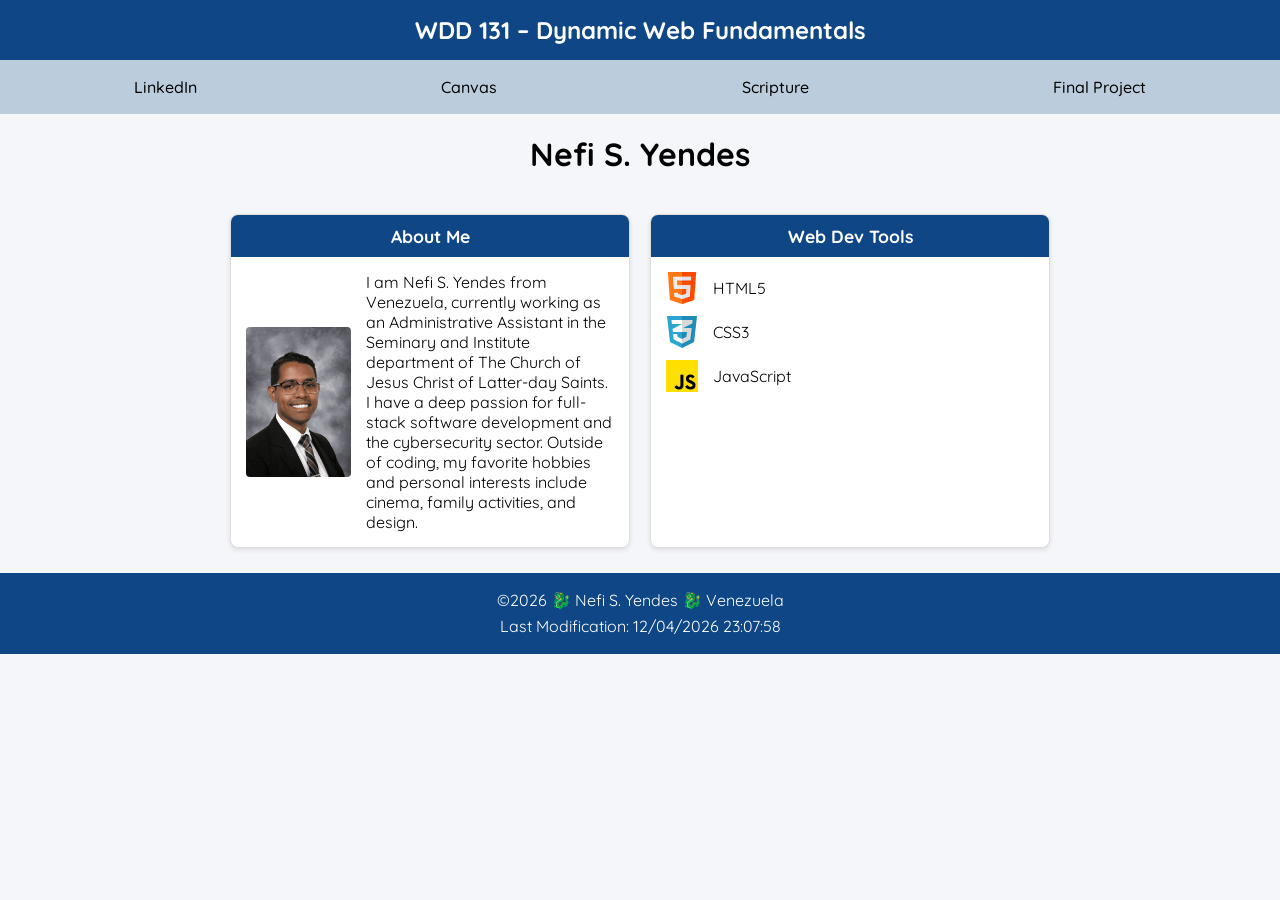
<file: index.html>
<!DOCTYPE html>
<html lang="en">
<head>
    <meta charset="UTF-8">
    <meta name="viewport" content="width=device-width, initial-scale=1.0">
    <meta name="description" content="WDD 131 – Dynamic Web Fundamentals. My name is Nefi S. Yendes and this page covers web development fundamentals, tools, and profile details."> 
    <meta name="author" content="Nefi S. Yendes">
    <link rel="preconnect" href="https://fonts.googleapis.com">
    <link rel="preconnect" href="https://fonts.gstatic.com" crossorigin>
    <link href="https://fonts.googleapis.com/css2?family=Quicksand:wght@300..700&display=swap" rel="stylesheet">
    <link rel="stylesheet" href="styles/base.css">
    <script src="scripts/getdates.js" defer></script>
    <title>WDD 131 – Dynamic Web Fundamentals – Nefi S. Yendes</title>
</head>
<body>
    <header>
        <span id="course-title">WDD 131 – Dynamic Web Fundamentals</span>
        <nav>
            <a href="https://www.linkedin.com/in/nefiyendes/" target="_blank">LinkedIn</a>
            <a href="https://byupw.instructure.com/" target="_blank">Canvas</a>
            <a href="https://www.churchofjesuschrist.org/study/scriptures/bofm/3-ne/5?lang=eng&id=p13#p13" target="_blank">Scripture</a>
            <a href="#" target="_blank">Final Project</a>
        </nav>
    </header>
    <main>
        <h1>Nefi S. Yendes</h1>
        
        <section class="card">
            <h2>About Me</h2>
            <div class="card-content">
                <img src="images/profile.jpg" alt="Profile picture of Nefi Yendes" class="profile-img">
                <p>I am Nefi S. Yendes from Venezuela, currently working as an Administrative Assistant in the Seminary and Institute department of The Church of Jesus Christ of Latter-day Saints. I have a deep passion for full-stack software development and the cybersecurity sector. Outside of coding, my favorite hobbies and personal interests include cinema, family activities, and design.</p>
            </div>
        </section>
        
        <section class="card">
            <h2>Web Dev Tools</h2>
            <div class="tools-content">
                <div class="tool-item">
                    <img src="images/html.png" alt="HTML5 Icon" class="tech-icon">
                    <span>HTML5</span>
                </div>
                <div class="tool-item">
                    <img src="images/css.png" alt="CSS3 Icon" class="tech-icon">
                    <span>CSS3</span>
                </div>
                <div class="tool-item">
                    <img src="images/javascript.png" alt="JavaScript Icon" class="tech-icon">
                    <span>JavaScript</span>
                </div>
            </div>
        </section>
    </main>
    <footer>
        <p>&copy;<span id="currentyear"></span> 🐉 Nefi S. Yendes 🐉 Venezuela</p>
        <p id="lastModified"></p>
    </footer>
</body>
</html>
</file>
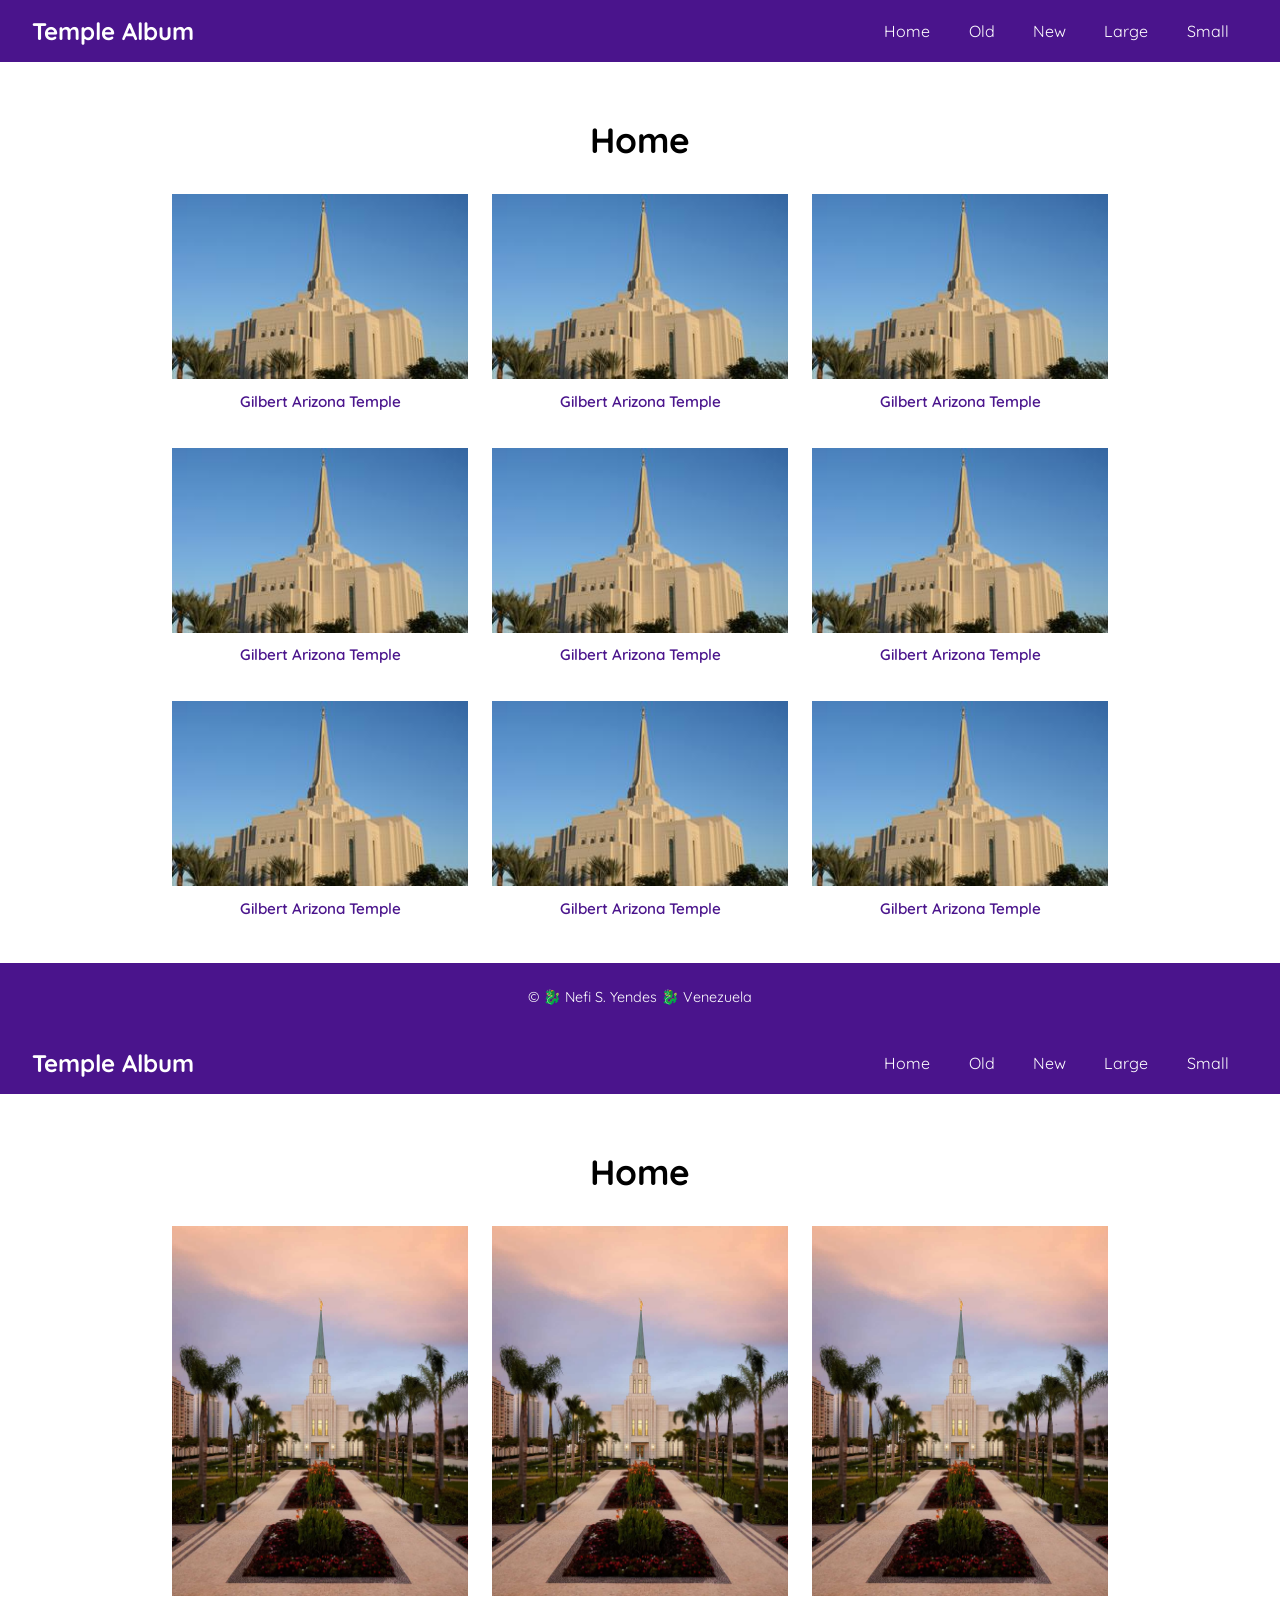
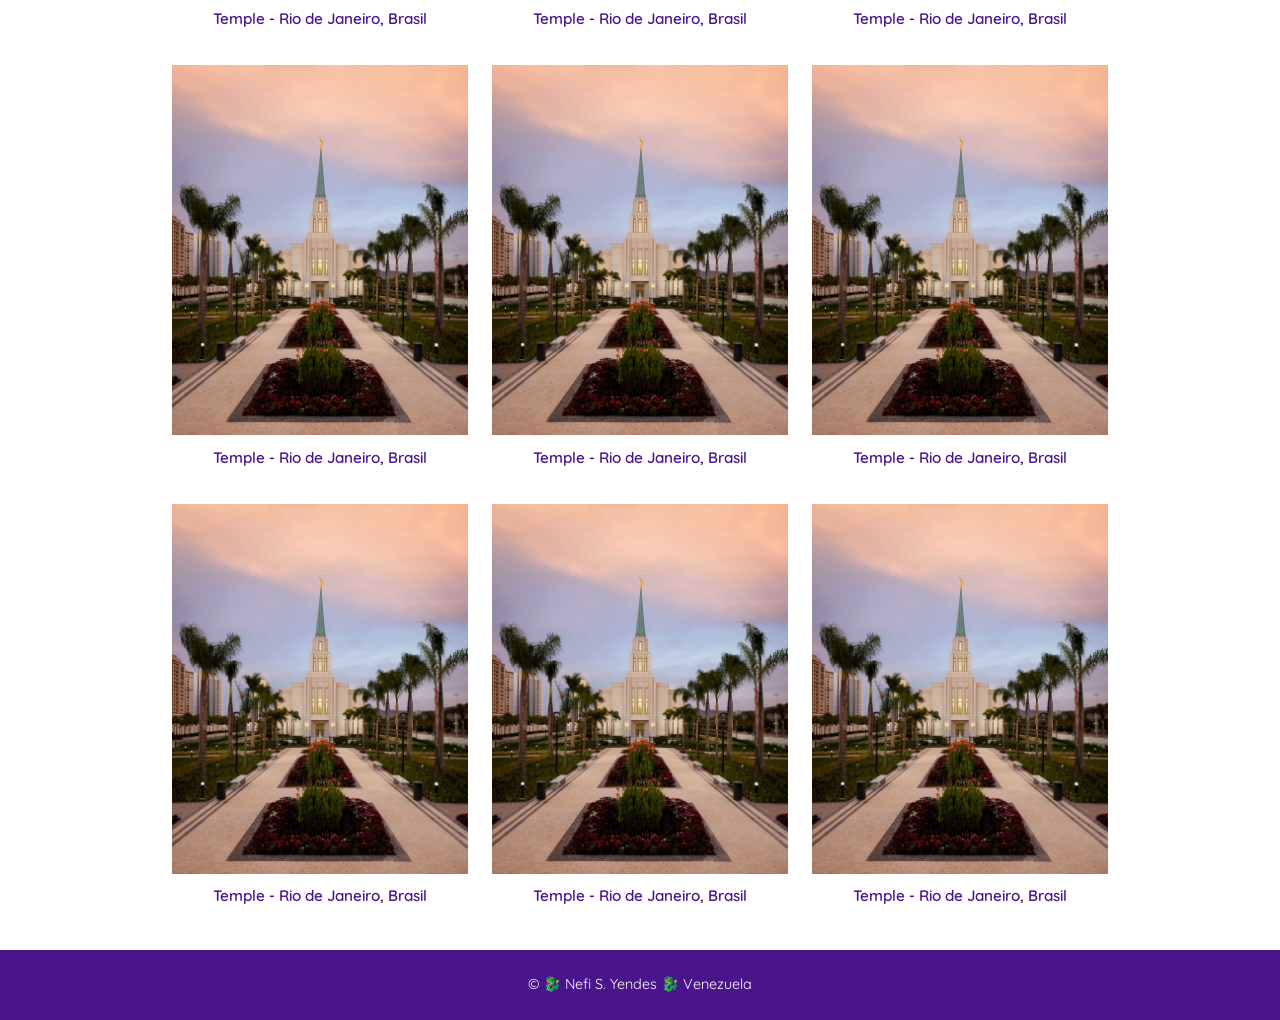
<file: temples.html>
<!DOCTYPE html>
<html lang="en">
<head>
    <meta charset="UTF-8">
    <meta name="viewport" content="width=device-width, initial-scale=1.0">
    <title>Temple Album</title>
    <link rel="stylesheet" href="temples.css">
    <link rel="stylesheet" href="temples-large.css">
    <script src="scripts/temples.js" defer></script>
    <link rel="preconnect" href="https://fonts.googleapis.com">
<link rel="preconnect" href="https://fonts.gstatic.com" crossorigin>
<link href="https://fonts.googleapis.com/css2?family=Montserrat:ital,wght@0,100..900;1,100..900&family=Quicksand:wght@300..700&family=Roboto:ital,wght@0,100..900;1,100..900&display=swap" rel="stylesheet">
</head>
<body>
    <header>
        <div class="header-container">
            <p id="logo" class="logo">Temple Album</p>
            <button id="menu" aria-label="Toggle menu"></button>
        </div>
            <nav>
                <ul id="navigation">
                    <li><a href="#">Home</a></li>
                    <li><a href="#">Old</a></li>
                    <li><a href="#">New</a></li>
                    <li><a href="#">Large</a></li>
                    <li><a href="#">Small</a></li>
                </ul>
            </nav>
    </header>
    <main>
        <h1>Home</h1>
        <div class="grid-container">
            <figure>
                <img src="./images/gilbert-arizona-temple.jpg" alt="Gilbert Arizona Temple">
                <figcaption>Gilbert Arizona Temple</figcaption>
            </figure>
            <figure>
                <img src="./images/gilbert-arizona-temple.jpg" alt="Gilbert Arizona Temple">
                <figcaption>Gilbert Arizona Temple</figcaption>
            </figure>
            <figure>
                <img src="./images/gilbert-arizona-temple.jpg" alt="Gilbert Arizona Temple">
                <figcaption>Gilbert Arizona Temple</figcaption>
            </figure>
            <figure>
                <img src="./images/gilbert-arizona-temple.jpg" alt="Gilbert Arizona Temple">
                <figcaption>Gilbert Arizona Temple</figcaption>
            </figure>
            <figure>
                <img src="./images/gilbert-arizona-temple.jpg" alt="Gilbert Arizona Temple">
                <figcaption>Gilbert Arizona Temple</figcaption>
            </figure>
            <figure>
                <img src="./images/gilbert-arizona-temple.jpg" alt="Gilbert Arizona Temple">
                <figcaption>Gilbert Arizona Temple</figcaption>
            </figure>
            <figure>
                <img src="./images/gilbert-arizona-temple.jpg" alt="Gilbert Arizona Temple">
                <figcaption>Gilbert Arizona Temple</figcaption>
            </figure>
            <figure>
                <img src="./images/gilbert-arizona-temple.jpg" alt="Gilbert Arizona Temple">
                <figcaption>Gilbert Arizona Temple</figcaption>
            </figure>
            <figure>
                <img src="./images/gilbert-arizona-temple.jpg" alt="Gilbert Arizona Temple">
                <figcaption>Gilbert Arizona Temple</figcaption>
            </figure>
        </div>
    </main>
    <footer>
        <p>&copy;<span id="currentyear"></span> 🐉 Nefi S. Yendes 🐉 Venezuela</p>
        <p id="lastModified"></p>
    </footer>
</body>
</html><!DOCTYPE html>
<html lang="en">
<head>
    <meta charset="UTF-8">
    <meta name="viewport" content="width=device-width, initial-scale=1.0">
    <title>Temple Album</title>
    <link rel="stylesheet" href="styles/temples.css">
    <link rel="stylesheet" href="styles/temples-large.css">
    <script src="scripts/temples.js" defer></script>
    <link rel="preconnect" href="https://fonts.googleapis.com">
    <link rel="preconnect" href="https://fonts.gstatic.com" crossorigin>
    <link href="https://fonts.googleapis.com/css2?family=Quicksand:wght@300..700&display=swap" rel="stylesheet">
    <meta name="author" content="Nefi S. Yendes">
    <meta name="description" content="This is a temple album where you can see pictures of some temples of The Church of Jesus Christ of Latter-day Saints in any mobile or desktop size.">
</head>
<body>
    <header>
        <div class="header-container">
            <p class="logo">Temple Album</p>
            <button id="menu" aria-label="Toggle menu"></button>
        </div>
        <nav>
            <ul class="navigation">
                <li><a href="#">Home</a></li>
                <li><a href="#">Old</a></li>
                <li><a href="#">New</a></li>
                <li><a href="#">Large</a></li>
                <li><a href="#">Small</a></li>
            </ul>
        </nav>
    </header>
    <main>
        <h1>Home</h1>
        <div class="grid-container">
            <figure>
                <img src="images/brazil_temple.jpg" alt="Rio de Janeiro Temple">
                <figcaption>Temple - Rio de Janeiro, Brasil</figcaption>
            </figure>
            <figure>
                <img src="images/brazil_temple.jpg" alt="Rio de Janeiro Temple">
                <figcaption>Temple - Rio de Janeiro, Brasil</figcaption>
            </figure>
            <figure>
                <img src="images/brazil_temple.jpg" alt="Rio de Janeiro Temple">
                <figcaption>Temple - Rio de Janeiro, Brasil</figcaption>
            </figure>
            <figure>
                <img src="images/brazil_temple.jpg" alt="Rio de Janeiro Temple">
                <figcaption>Temple - Rio de Janeiro, Brasil</figcaption>
            </figure>
            <figure>
                <img src="images/brazil_temple.jpg" alt="Rio de Janeiro Temple">
                <figcaption>Temple - Rio de Janeiro, Brasil</figcaption>
            </figure>
            <figure>
                <img src="images/brazil_temple.jpg" alt="Rio de Janeiro Temple">
                <figcaption>Temple - Rio de Janeiro, Brasil</figcaption>
            </figure>
            <figure>
                <img src="images/brazil_temple.jpg" alt="Rio de Janeiro Temple">
                <figcaption>Temple - Rio de Janeiro, Brasil</figcaption>
            </figure>
            <figure>
                <img src="images/brazil_temple.jpg" alt="Rio de Janeiro Temple">
                <figcaption>Temple - Rio de Janeiro, Brasil</figcaption>
            </figure>
            <figure>
                <img src="images/brazil_temple.jpg" alt="Rio de Janeiro Temple">
                <figcaption>Temple - Rio de Janeiro, Brasil</figcaption>
            </figure>
        </div>
    </main>
    <footer>
        <p>&copy;<span id="currentyear"></span> 🐉 Nefi S. Yendes 🐉 Venezuela</p>
        <p id="lastModified"></p>
    </footer>
</body>
</html>
</file>
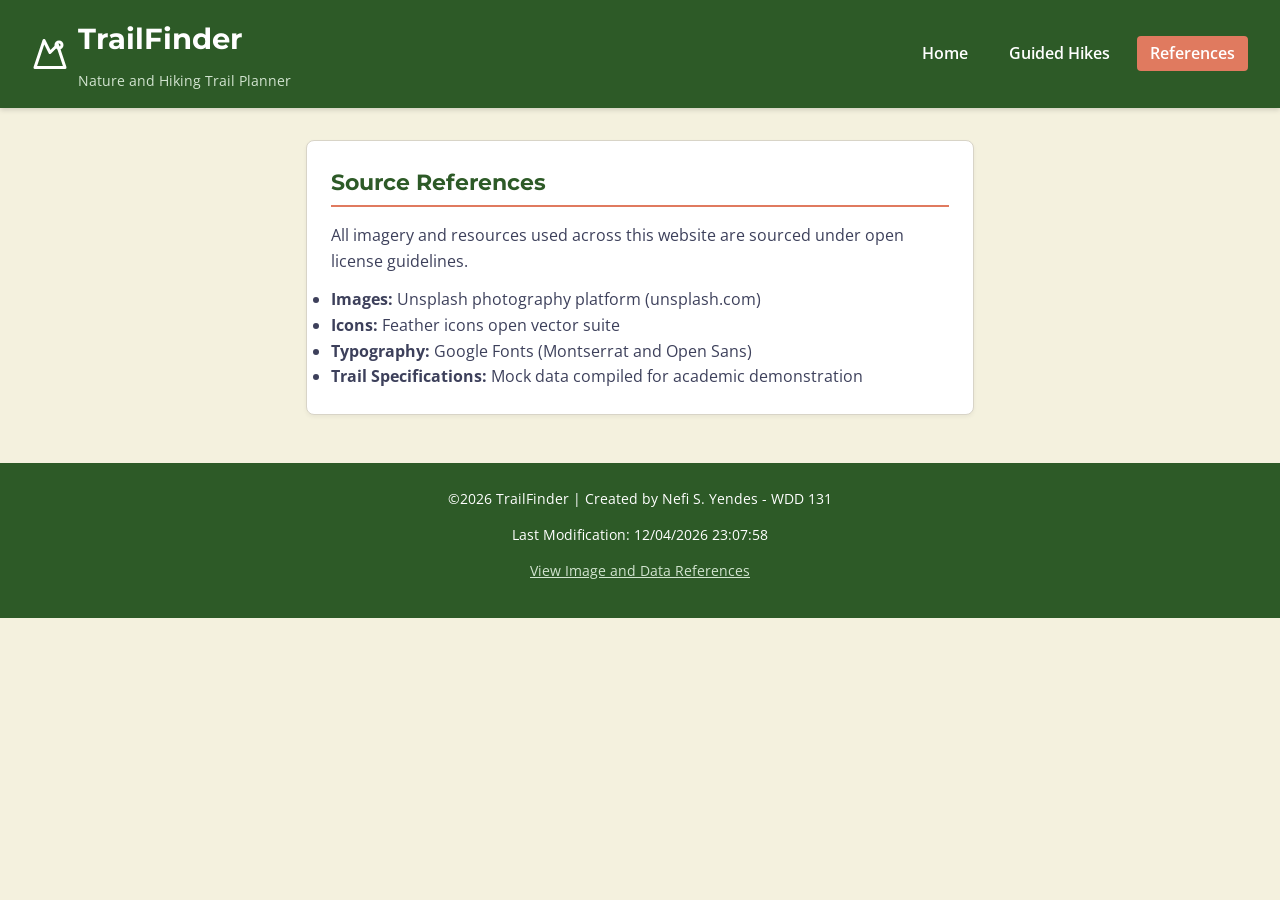
<file: project/references.html>
<!DOCTYPE html>
<html lang="en">
<head>
    <meta charset="UTF-8">
    <meta name="viewport" content="width=device-width, initial-scale=1.0">
    <title>References | TrailFinder</title>
    <meta name="author" content="Nefi S. Yendes">
    <link rel="preconnect" href="https://fonts.googleapis.com">
    <link rel="preconnect" href="https://fonts.gstatic.com" crossorigin>
    <link href="https://fonts.googleapis.com/css2?family=Montserrat:wght@400;600;700&family=Open+Sans:ital,wght@0,400;0,600;1,400&display=swap" rel="stylesheet">
    <link rel="stylesheet" href="styles/siteplan.css">
    <script src="scripts/siteplan.js" defer></script>
</head>
<body>

    <header>
        <div class="logo-container">
            <svg class="logo-icon" xmlns="http://www.w3.org/2000/svg" viewBox="0 0 24 24" fill="none" stroke="currentColor" stroke-width="2" stroke-linecap="round" stroke-linejoin="round">
                <path d="m8 3 4 8 5-5 5 15H2L8 3z"/>
                <circle cx="18" cy="6" r="2"/>
            </svg>
            <div>
                <h1>TrailFinder</h1>
                <p class="tagline">Nature and Hiking Trail Planner</p>
            </div>
        </div>
        <button id="menu-toggle" aria-label="Toggle Navigation Menu">&#9776;</button>
        <nav id="primary-nav">
            <ul>
                <li><a href="siteplan.html">Home</a></li>
                <li><a href="register.html">Guided Hikes</a></li>
                <li><a href="references.html" class="active">References</a></li>
            </ul>
        </nav>
    </header>

    <main class="form-container">
        <section class="card">
            <h2>Source References</h2>
            <p>All imagery and resources used across this website are sourced under open license guidelines.</p>
            <ul class="ref-list">
                <li><strong>Images:</strong> Unsplash photography platform (unsplash.com)</li>
                <li><strong>Icons:</strong> Feather icons open vector suite</li>
                <li><strong>Typography:</strong> Google Fonts (Montserrat and Open Sans)</li>
                <li><strong>Trail Specifications:</strong> Mock data compiled for academic demonstration</li>
            </ul>
        </section>
    </main>

    <footer>
        <p>&copy;<span id="currentyear"></span> TrailFinder | Created by Nefi S. Yendes - WDD 131</p>
        <p id="lastModified"></p>
        <p><a href="references.html">View Image and Data References</a></p>
    </footer>

</body>
</html>
</file>
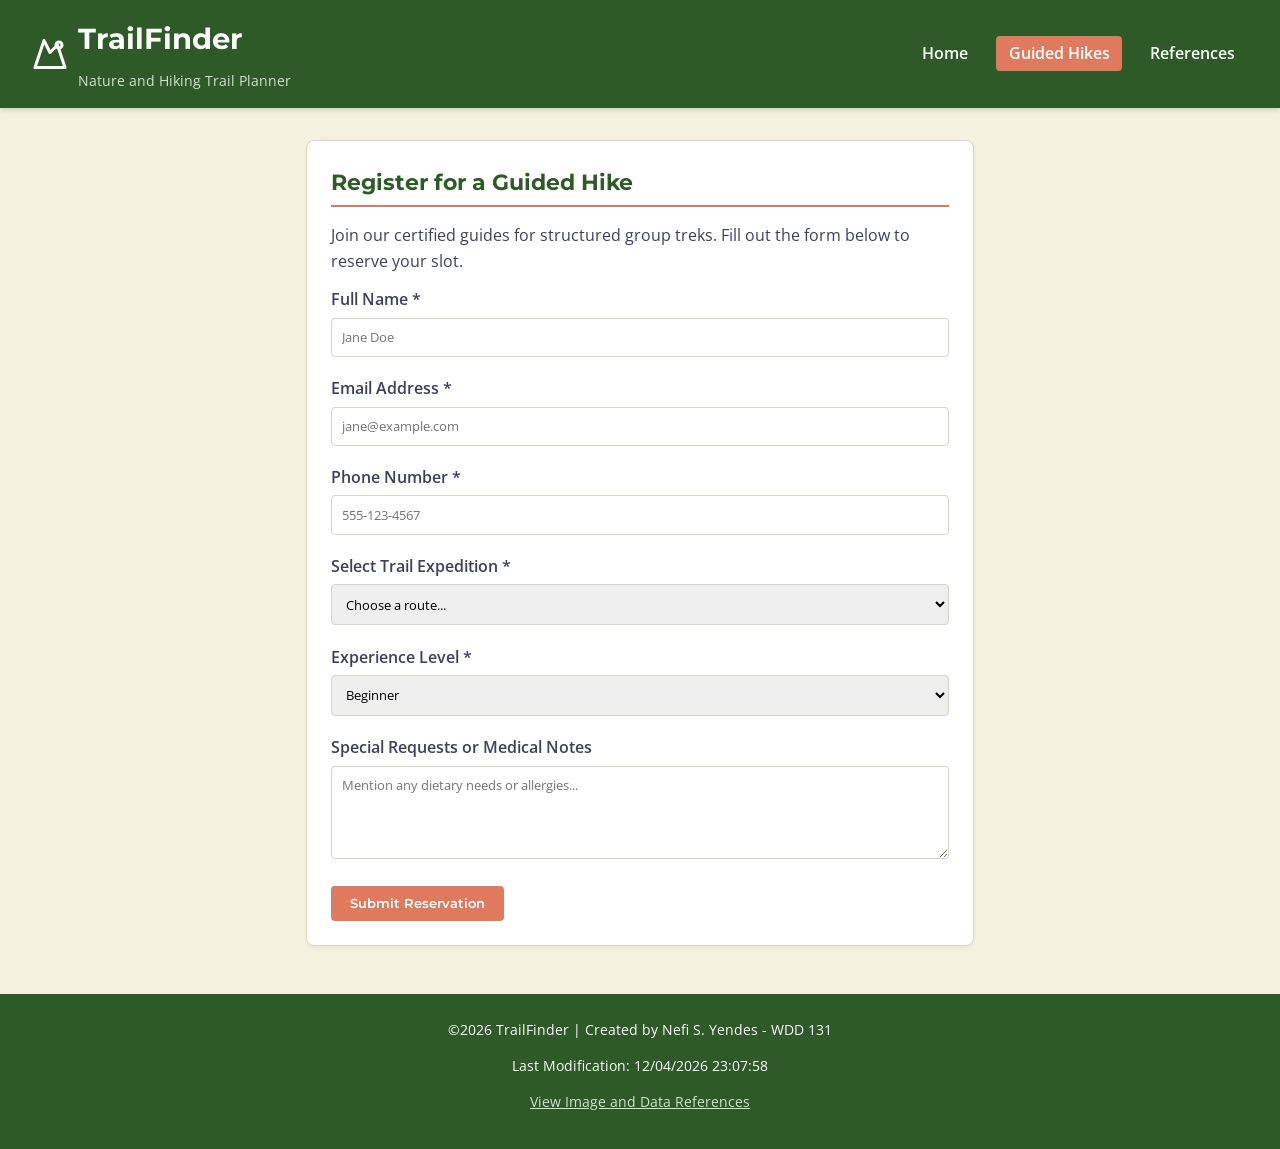
<file: project/register.html>
<!DOCTYPE html>
<html lang="en">
<head>
    <meta charset="UTF-8">
    <meta name="viewport" content="width=device-width, initial-scale=1.0">
    <meta name="description" content="Register for upcoming guided hikes and group expeditions with experienced trail leaders.">
    <title>Guided Hikes Registration | TrailFinder</title>
    <meta name="author" content="Nefi S. Yendes">
    <link rel="preconnect" href="https://fonts.googleapis.com">
    <link rel="preconnect" href="https://fonts.gstatic.com" crossorigin>
    <link href="https://fonts.googleapis.com/css2?family=Montserrat:wght@400;600;700&family=Open+Sans:ital,wght@0,400;0,600;1,400&display=swap" rel="stylesheet">
    <link rel="stylesheet" href="styles/siteplan.css">
    <script src="scripts/siteplan.js" defer></script>
</head>
<body>

    <header>
        <div class="logo-container">
            <svg class="logo-icon" xmlns="http://www.w3.org/2000/svg" viewBox="0 0 24 24" fill="none" stroke="currentColor" stroke-width="2" stroke-linecap="round" stroke-linejoin="round">
                <path d="m8 3 4 8 5-5 5 15H2L8 3z"/>
                <circle cx="18" cy="6" r="2"/>
            </svg>
            <div>
                <h1>TrailFinder</h1>
                <p class="tagline">Nature and Hiking Trail Planner</p>
            </div>
        </div>
        <button id="menu-toggle" aria-label="Toggle Navigation Menu">&#9776;</button>
        <nav id="primary-nav">
            <ul>
                <li><a href="siteplan.html">Home</a></li>
                <li><a href="register.html" class="active">Guided Hikes</a></li>
                <li><a href="references.html">References</a></li>
            </ul>
        </nav>
    </header>

    <main class="form-container">
        <section class="card">
            <h2>Register for a Guided Hike</h2>
            <p>Join our certified guides for structured group treks. Fill out the form below to reserve your slot.</p>
            
            <form id="hike-form" action="thanks.html" method="get">
                
                <div class="form-group">
                    <label for="fullname">Full Name *</label>
                    <input type="text" id="fullname" name="fullname" required placeholder="Jane Doe">
                </div>

                <div class="form-group">
                    <label for="email">Email Address *</label>
                    <input type="email" id="email" name="email" required placeholder="jane@example.com">
                </div>

                <div class="form-group">
                    <label for="phone">Phone Number *</label>
                    <input type="tel" id="phone" name="phone" required placeholder="555-123-4567">
                </div>

                <div class="form-group">
                    <label for="selected-trail">Select Trail Expedition *</label>
                    <select id="selected-trail" name="selected-trail" required>
                        <option value="" disabled selected>Choose a route...</option>
                        <option value="Pine Crest Loop">Pine Crest Loop (Easy)</option>
                        <option value="Whispering River Trail">Whispering River Trail (Moderate)</option>
                        <option value="Eagle Rock Summit">Eagle Rock Summit (Hard)</option>
                        <option value="Cedar Canyon Way">Cedar Canyon Way (Moderate)</option>
                    </select>
                </div>

                <div class="form-group">
                    <label for="experience">Experience Level *</label>
                    <select id="experience" name="experience" required>
                        <option value="beginner">Beginner</option>
                        <option value="intermediate">Intermediate</option>
                        <option value="advanced">Advanced</option>
                    </select>
                </div>

                <div class="form-group">
                    <label for="comments">Special Requests or Medical Notes</label>
                    <textarea id="comments" name="comments" rows="4" placeholder="Mention any dietary needs or allergies..."></textarea>
                </div>

                <button type="submit" class="btn">Submit Reservation</button>
            </form>
        </section>
    </main>

    <footer>
        <p>&copy;<span id="currentyear"></span> TrailFinder | Created by Nefi S. Yendes - WDD 131</p>
        <p id="lastModified"></p>
        <p><a href="references.html">View Image and Data References</a></p>
    </footer>

</body>
</html>
</file>
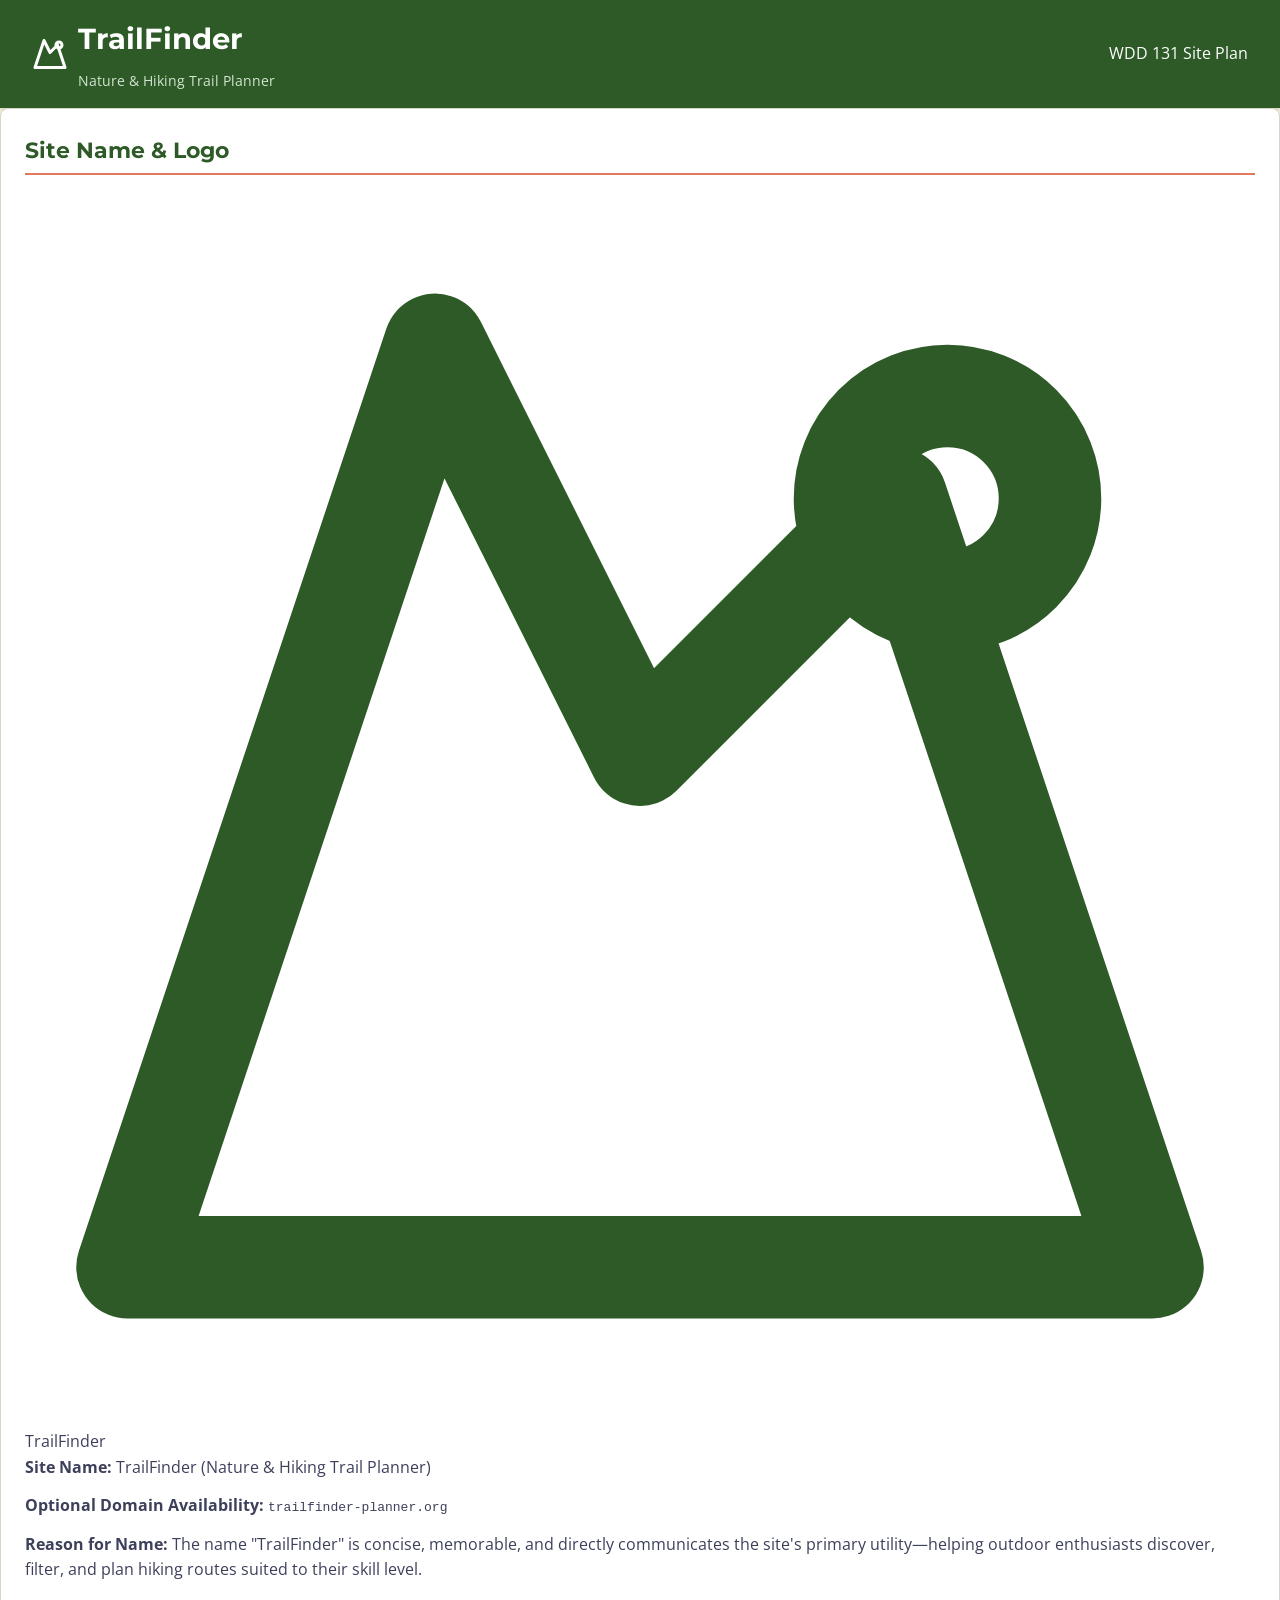
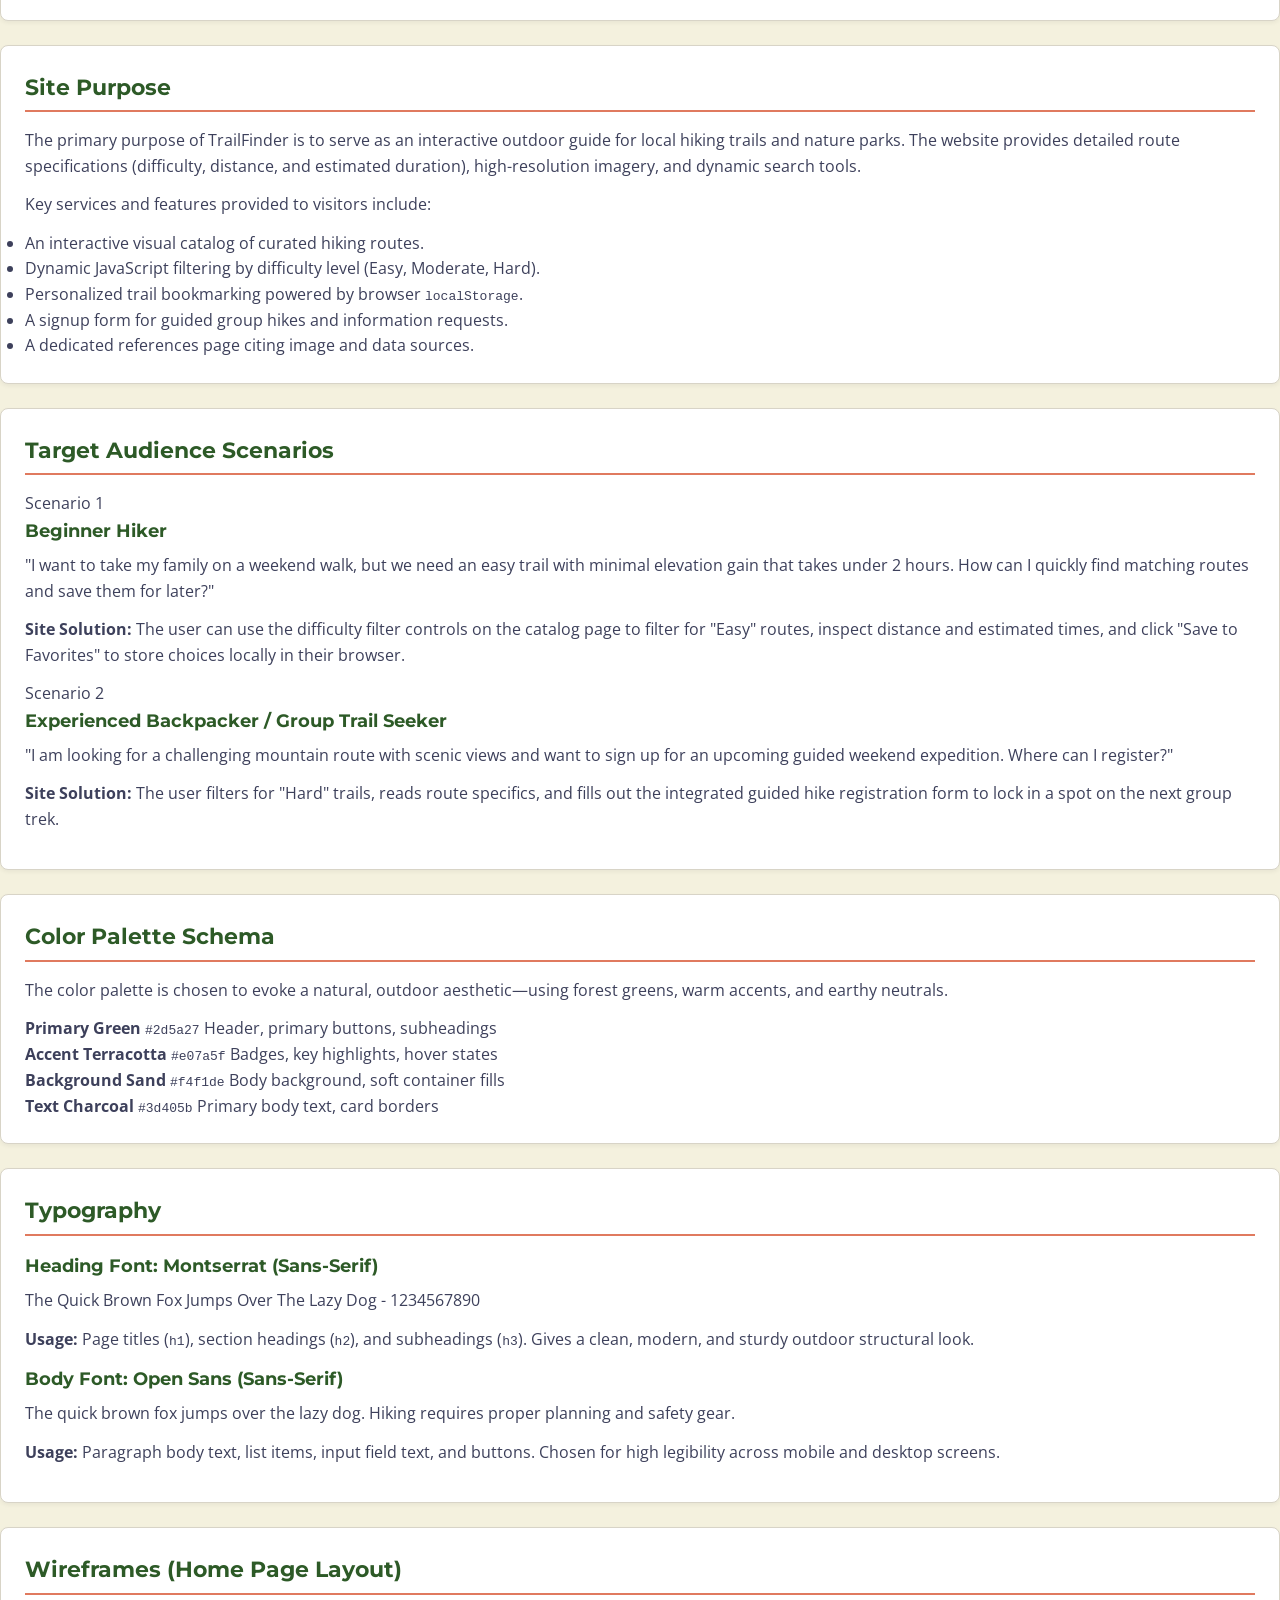
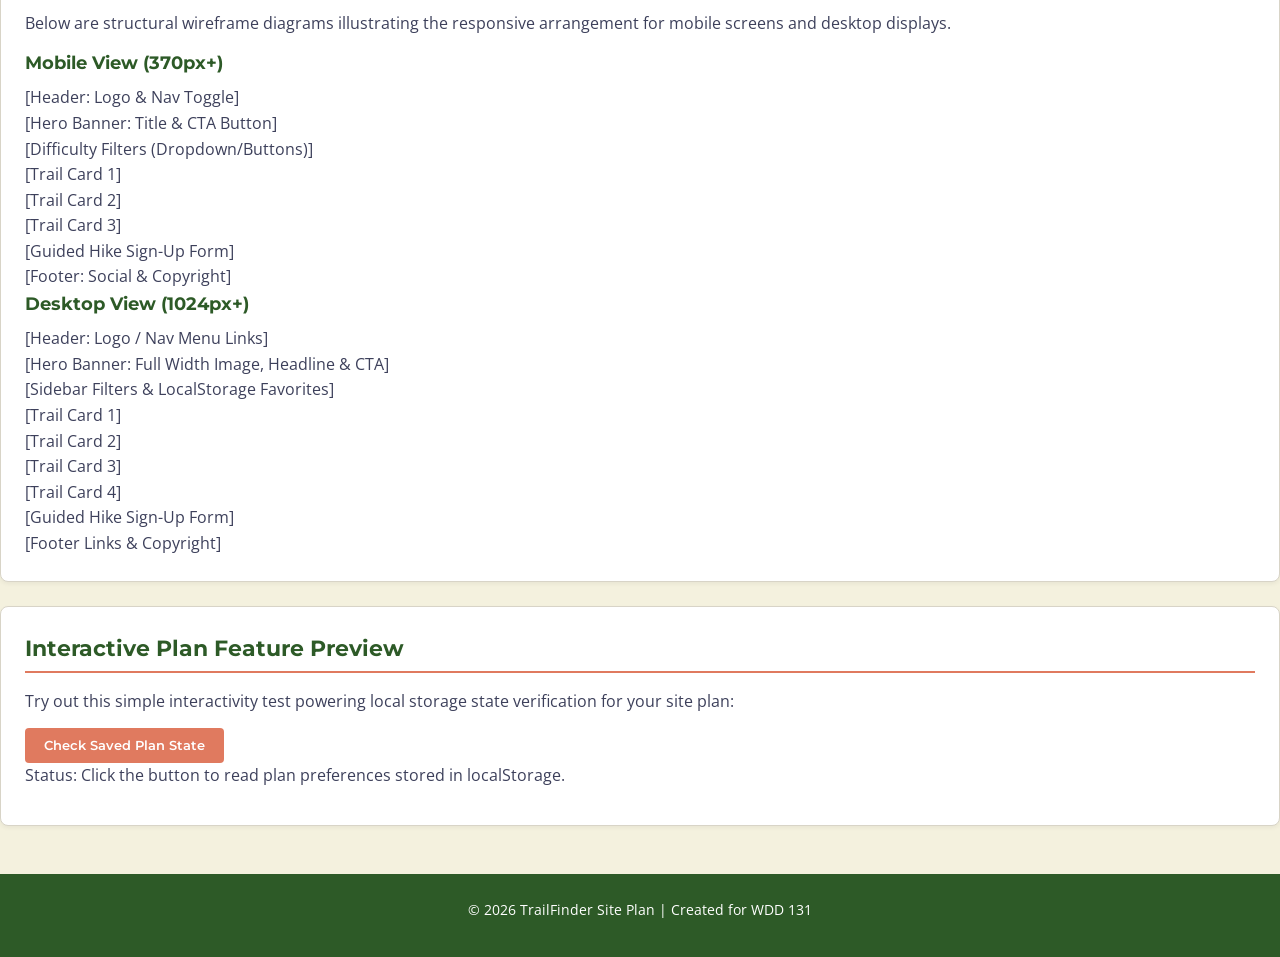
<file: project/siteplan.html>
<!DOCTYPE html>
<html lang="en">
<head>
    <meta charset="UTF-8">
    <meta name="viewport" content="width=device-width, initial-scale=1.0">
    <meta name="description" content="Discover, filter, and plan your next outdoor adventure with TrailFinder. Save your favorite routes, and register for guided group hikes.">
    <title>Site Plan: Nature & Hiking Trail Planner</title>
    <meta name="author" content="Nefi S. Yendes">
    <link rel="preconnect" href="https://fonts.googleapis.com">
    <link rel="preconnect" href="https://fonts.gstatic.com" crossorigin>
    <link href="https://fonts.googleapis.com/css2?family=Montserrat:wght@400;600;700&family=Open+Sans:ital,wght@0,400;0,600;1,400&display=swap" rel="stylesheet">
    
    <link rel="stylesheet" href="styles/siteplan.css">
    <script src="scripts/siteplan.js" defer></script>
</head>
<body>

    <header>
        <div class="logo-container">
            <svg class="logo-icon" xmlns="http://www.w3.org/2000/svg" viewBox="0 0 24 24" fill="none" stroke="currentColor" stroke-width="2" stroke-linecap="round" stroke-linejoin="round">
                <path d="m8 3 4 8 5-5 5 15H2L8 3z"/>
                <circle cx="18" cy="6" r="2"/>
            </svg>
            <div>
                <h1>TrailFinder</h1>
                <p class="tagline">Nature & Hiking Trail Planner</p>
            </div>
        </div>
        <div class="header-badge">WDD 131 Site Plan</div>
    </header>

    <main>

        <section class="card">
            <h2>Site Name & Logo</h2>
            <div class="site-branding">
                <div class="logo-preview">
                    <svg class="logo-large" xmlns="http://www.w3.org/2000/svg" viewBox="0 0 24 24" fill="none" stroke="#2d5a27" stroke-width="2" stroke-linecap="round" stroke-linejoin="round">
                        <path d="m8 3 4 8 5-5 5 15H2L8 3z"/>
                        <circle cx="18" cy="6" r="2"/>
                    </svg>
                    <span class="logo-text">TrailFinder</span>
                </div>
                <div class="branding-details">
                    <p><strong>Site Name:</strong> TrailFinder (Nature & Hiking Trail Planner)</p>
                    <p><strong>Optional Domain Availability:</strong> <code>trailfinder-planner.org</code></p>
                    <p><strong>Reason for Name:</strong> The name "TrailFinder" is concise, memorable, and directly communicates the site's primary utility—helping outdoor enthusiasts discover, filter, and plan hiking routes suited to their skill level.</p>
                </div>
            </div>
        </section>

        <section class="card">
            <h2>Site Purpose</h2>
            <p>The primary purpose of TrailFinder is to serve as an interactive outdoor guide for local hiking trails and nature parks. The website provides detailed route specifications (difficulty, distance, and estimated duration), high-resolution imagery, and dynamic search tools.</p>
            <p>Key services and features provided to visitors include:</p>
            <ul>
                <li>An interactive visual catalog of curated hiking routes.</li>
                <li>Dynamic JavaScript filtering by difficulty level (Easy, Moderate, Hard).</li>
                <li>Personalized trail bookmarking powered by browser <code>localStorage</code>.</li>
                <li>A signup form for guided group hikes and information requests.</li>
                <li>A dedicated references page citing image and data sources.</li>
            </ul>
        </section>

        <section class="card">
            <h2>Target Audience Scenarios</h2>
            <div class="scenarios-grid">
                <div class="scenario-box">
                    <span class="scenario-number">Scenario 1</span>
                    <h3>Beginner Hiker</h3>
                    <p class="question">"I want to take my family on a weekend walk, but we need an easy trail with minimal elevation gain that takes under 2 hours. How can I quickly find matching routes and save them for later?"</p>
                    <p class="answer"><strong>Site Solution:</strong> The user can use the difficulty filter controls on the catalog page to filter for "Easy" routes, inspect distance and estimated times, and click "Save to Favorites" to store choices locally in their browser.</p>
                </div>
                <div class="scenario-box">
                    <span class="scenario-number">Scenario 2</span>
                    <h3>Experienced Backpacker / Group Trail Seeker</h3>
                    <p class="question">"I am looking for a challenging mountain route with scenic views and want to sign up for an upcoming guided weekend expedition. Where can I register?"</p>
                    <p class="answer"><strong>Site Solution:</strong> The user filters for "Hard" trails, reads route specifics, and fills out the integrated guided hike registration form to lock in a spot on the next group trek.</p>
                </div>
            </div>
        </section>

        <section class="card">
            <h2>Color Palette Schema</h2>
            <p>The color palette is chosen to evoke a natural, outdoor aesthetic—using forest greens, warm accents, and earthy neutrals.</p>
            <div class="color-palette">
                <div class="color-swatch">
                    <div class="swatch-color swatch-primary"></div>
                    <div class="swatch-info">
                        <strong>Primary Green</strong>
                        <code>#2d5a27</code>
                        <span>Header, primary buttons, subheadings</span>
                    </div>
                </div>
                <div class="color-swatch">
                    <div class="swatch-color swatch-accent"></div>
                    <div class="swatch-info">
                        <strong>Accent Terracotta</strong>
                        <code>#e07a5f</code>
                        <span>Badges, key highlights, hover states</span>
                    </div>
                </div>
                <div class="color-swatch">
                    <div class="swatch-color swatch-bg"></div>
                    <div class="swatch-info">
                        <strong>Background Sand</strong>
                        <code>#f4f1de</code>
                        <span>Body background, soft container fills</span>
                    </div>
                </div>
                <div class="color-swatch">
                    <div class="swatch-color swatch-text"></div>
                    <div class="swatch-info">
                        <strong>Text Charcoal</strong>
                        <code>#3d405b</code>
                        <span>Primary body text, card borders</span>
                    </div>
                </div>
            </div>
        </section>

        <section class="card">
            <h2>Typography</h2>
            <div class="typography-demo">
                <div class="font-specimen">
                    <h3>Heading Font: Montserrat (Sans-Serif)</h3>
                    <p class="font-sample montserrat-sample">The Quick Brown Fox Jumps Over The Lazy Dog - 1234567890</p>
                    <p><strong>Usage:</strong> Page titles (<code>h1</code>), section headings (<code>h2</code>), and subheadings (<code>h3</code>). Gives a clean, modern, and sturdy outdoor structural look.</p>
                </div>
                <div class="font-specimen">
                    <h3>Body Font: Open Sans (Sans-Serif)</h3>
                    <p class="font-sample open-sans-sample">The quick brown fox jumps over the lazy dog. Hiking requires proper planning and safety gear.</p>
                    <p><strong>Usage:</strong> Paragraph body text, list items, input field text, and buttons. Chosen for high legibility across mobile and desktop screens.</p>
                </div>
            </div>
        </section>

        <section class="card">
            <h2>Wireframes (Home Page Layout)</h2>
            <p>Below are structural wireframe diagrams illustrating the responsive arrangement for mobile screens and desktop displays.</p>

            <div class="wireframes-grid">
                <div class="wireframe-container">
                    <h3>Mobile View (370px+)</h3>
                    <div class="wireframe-box mobile-wireframe">
                        <div class="wf-header">[Header: Logo & Nav Toggle]</div>
                        <div class="wf-hero">[Hero Banner: Title & CTA Button]</div>
                        <div class="wf-filter">[Difficulty Filters (Dropdown/Buttons)]</div>
                        <div class="wf-card-stack">
                            <div class="wf-card">[Trail Card 1]</div>
                            <div class="wf-card">[Trail Card 2]</div>
                            <div class="wf-card">[Trail Card 3]</div>
                        </div>
                        <div class="wf-form">[Guided Hike Sign-Up Form]</div>
                        <div class="wf-footer">[Footer: Social & Copyright]</div>
                    </div>
                </div>

                <div class="wireframe-container">
                    <h3>Desktop View (1024px+)</h3>
                    <div class="wireframe-box desktop-wireframe">
                        <div class="wf-header">[Header: Logo / Nav Menu Links]</div>
                        <div class="wf-hero">[Hero Banner: Full Width Image, Headline & CTA]</div>
                        <div class="wf-main-layout">
                            <div class="wf-sidebar">[Sidebar Filters & LocalStorage Favorites]</div>
                            <div class="wf-content-grid">
                                <div class="wf-card">[Trail Card 1]</div>
                                <div class="wf-card">[Trail Card 2]</div>
                                <div class="wf-card">[Trail Card 3]</div>
                                <div class="wf-card">[Trail Card 4]</div>
                            </div>
                        </div>
                        <div class="wf-form">[Guided Hike Sign-Up Form]</div>
                        <div class="wf-footer">[Footer Links & Copyright]</div>
                    </div>
                </div>
            </div>
        </section>

        <section class="card">
            <h2>Interactive Plan Feature Preview</h2>
            <p>Try out this simple interactivity test powering local storage state verification for your site plan:</p>
            <div class="interactive-demo">
                <button id="plan-status-btn" class="btn">Check Saved Plan State</button>
                <p id="status-output">Status: Click the button to read plan preferences stored in localStorage.</p>
            </div>
        </section>

    </main>

    <footer>
        <p>&copy; <span id="current-year"></span> TrailFinder Site Plan | Created for WDD 131</p>
    </footer>

</body>
</html>
</file>
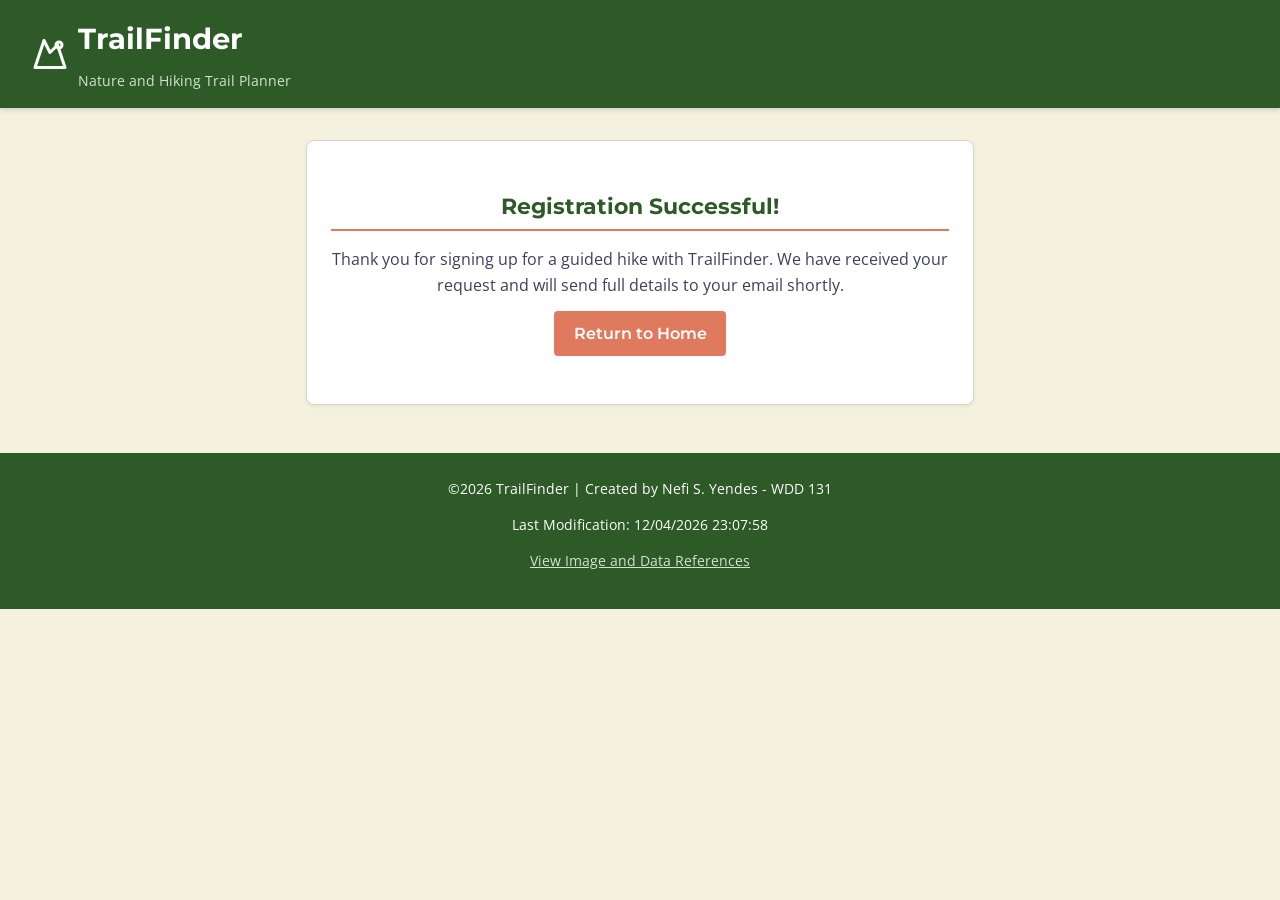
<file: project/thanks.html>
<!DOCTYPE html>
<html lang="en">
<head>
    <meta charset="UTF-8">
    <meta name="viewport" content="width=device-width, initial-scale=1.0">
    <title>Registration Received | TrailFinder</title>
    <meta name="author" content="Nefi S. Yendes">
    <link rel="preconnect" href="https://fonts.googleapis.com">
    <link rel="preconnect" href="https://fonts.gstatic.com" crossorigin>
    <link href="https://fonts.googleapis.com/css2?family=Montserrat:wght@400;600;700&family=Open+Sans:ital,wght@0,400;0,600;1,400&display=swap" rel="stylesheet">
    <link rel="stylesheet" href="styles/siteplan.css">
    <script src="scripts/siteplan.js" defer></script>
</head>
<body>

    <header>
        <div class="logo-container">
            <svg class="logo-icon" xmlns="http://www.w3.org/2000/svg" viewBox="0 0 24 24" fill="none" stroke="currentColor" stroke-width="2" stroke-linecap="round" stroke-linejoin="round">
                <path d="m8 3 4 8 5-5 5 15H2L8 3z"/>
                <circle cx="18" cy="6" r="2"/>
            </svg>
            <div>
                <h1>TrailFinder</h1>
                <p class="tagline">Nature and Hiking Trail Planner</p>
            </div>
        </div>
    </header>

    <main class="form-container">
        <section class="card confirmation-box">
            <h2>Registration Successful!</h2>
            <p>Thank you for signing up for a guided hike with TrailFinder. We have received your request and will send full details to your email shortly.</p>
            <a href="siteplan.html" class="btn">Return to Home</a>
        </section>
    </main>

    <footer>
        <p>&copy;<span id="currentyear"></span> TrailFinder | Created by Nefi S. Yendes - WDD 131</p>
        <p id="lastModified"></p>
        <p><a href="references.html">View Image and Data References</a></p>
    </footer>

</body>
</html>
</file>
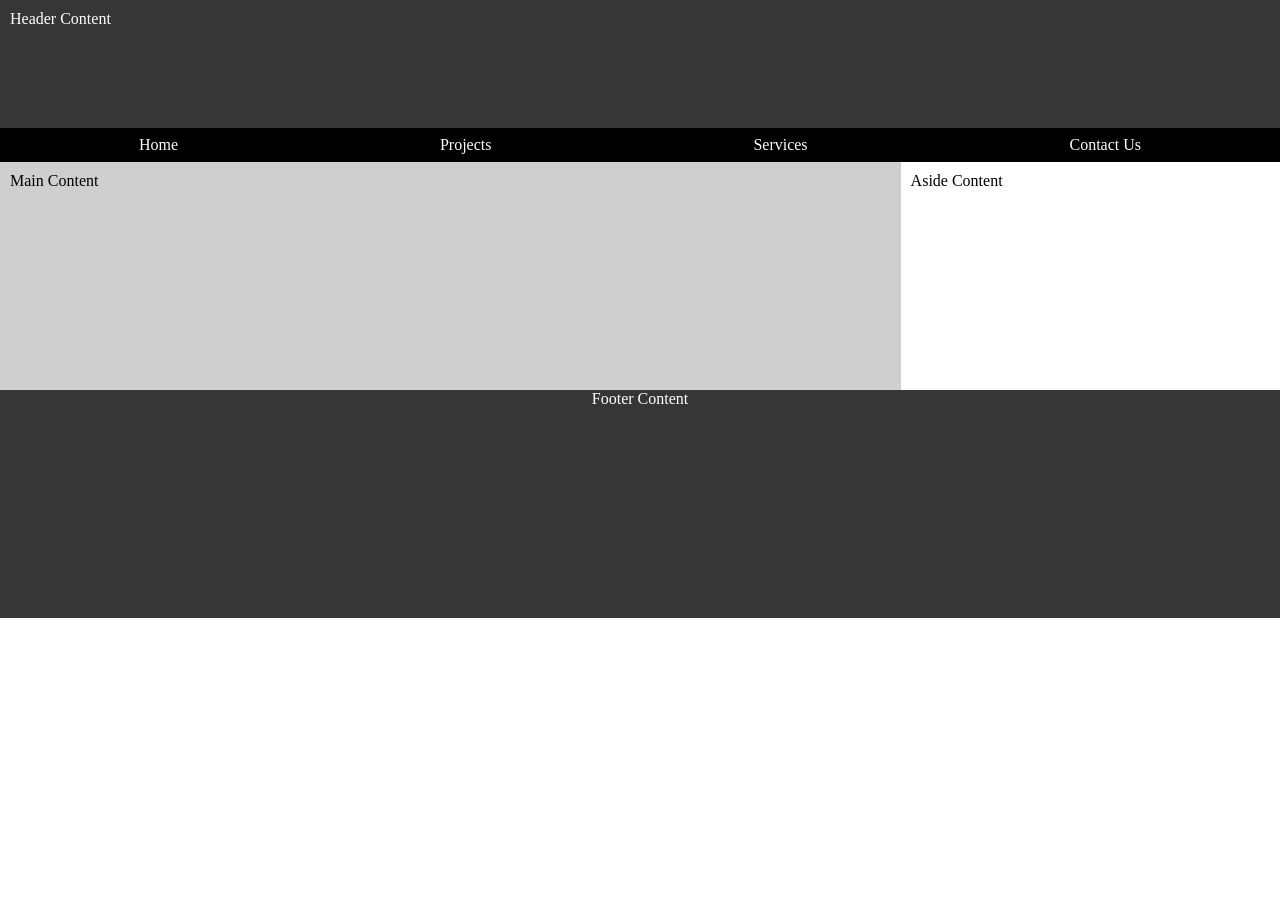
<file: week01/basic-layout.html>
<!DOCTYPE html>
<html lang="en">
<head>
    <meta charset="UTF-8">
    <meta name="viewport" content="width=device-width, initial-scale=1.0">
    <link rel="stylesheet" href="styles/layout.css">
    <title>Document</title>
</head>
<body>
    <header>
        <p>Header Content</p>
        <nav>
            <ul>
                <li>Home</li>
                <li>Projects</li>
                <li>Services</li>
                <li>Contact Us</li>
            </ul>
        </nav>
    </header>
    <main>
        <section class="main">Main Content</section>
        <section class="aside">Aside Content</section>
    </main>
    <footer>Footer Content</footer>
</body>
</html>
</file>
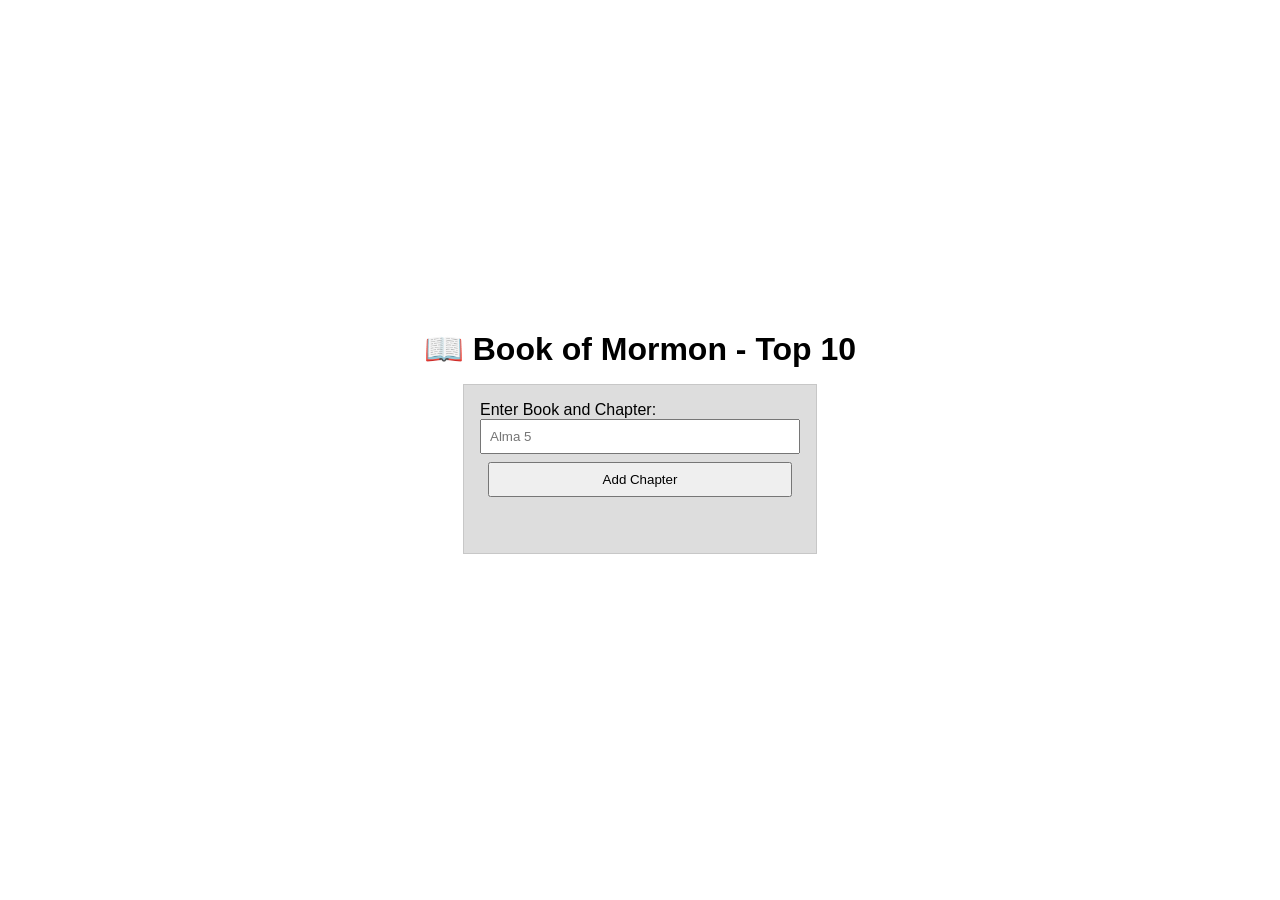
<file: week02/bom.html>
<!DOCTYPE html>
<html lang="en">
<head>
    <meta charset="UTF-8">
    <meta name="viewport" content="width=dev|ice-width, initial-scale=1.0">
    <link rel="stylesheet" href="styles/bom.css">
    <script src="scripts/index.js" defer></script>
    <title>Document</title>
</head>
<body>
    <h1>📖 Book of Mormon - Top 10</h1>
    <main>
        <label for="favchap">Enter Book and Chapter: </label>
        <input type="text" id="favchap" placeholder="Alma 5">
        <button type="submit">Add Chapter</button>
        <ul id="list"></ul>
    </main>
</body>
</html>
</file>
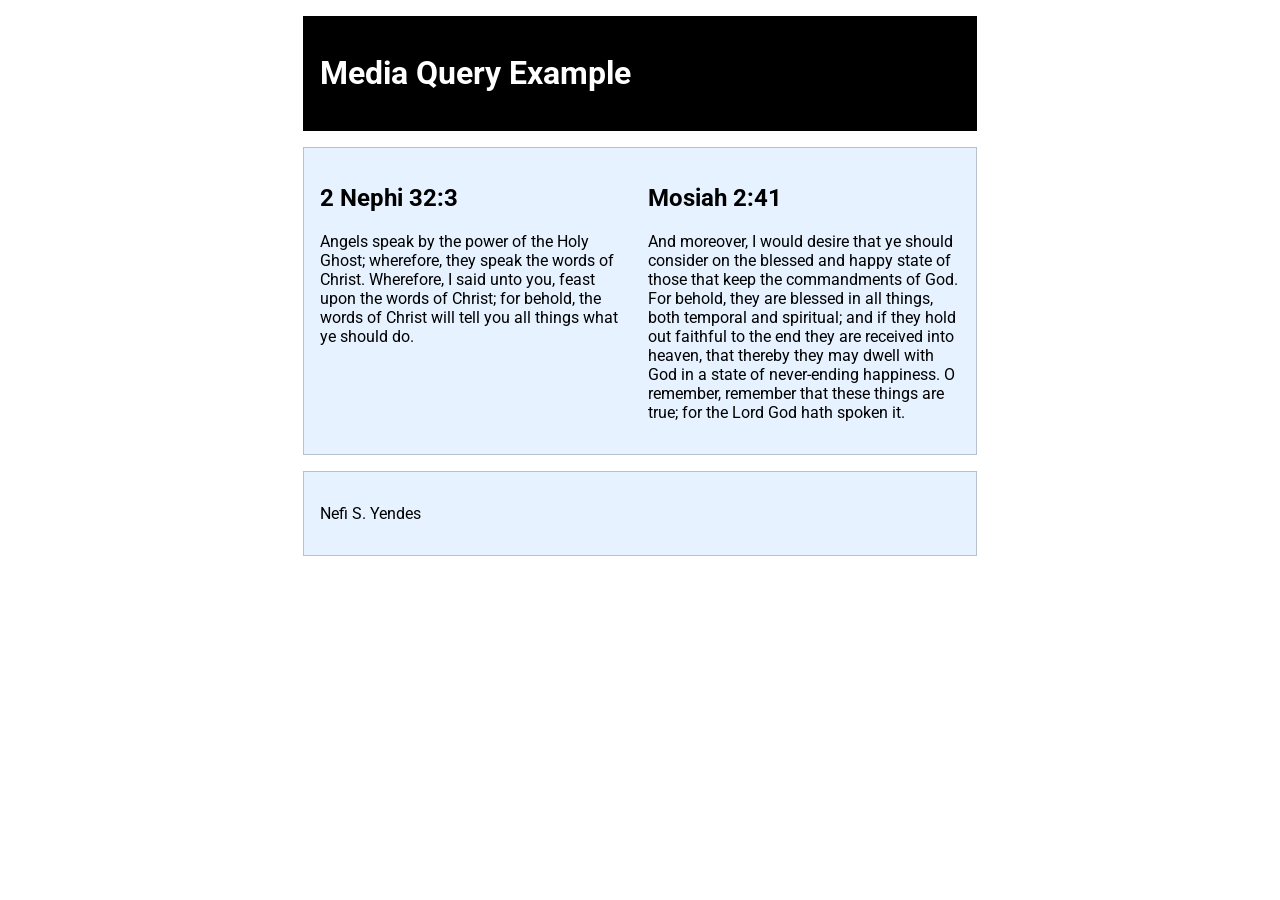
<file: week02/media-query.html>
<!DOCTYPE html>
<html lang="en">
<head>
    <meta charset="UTF-8">
    <meta name="viewport" content="width=device-width, initial-scale=1.0">
    <link rel="preconnect" href="https://fonts.googleapis.com">
    <link rel="preconnect" href="https://fonts.gstatic.com" crossorigin>
    <link href="https://fonts.googleapis.com/css2?family=Quicksand:wght@300..700&family=Roboto:ital,wght@0,100..900;1,100..900&display=swap" rel="stylesheet">
    <link rel="stylesheet" href="styles/media-query.css">
    <link rel="stylesheet" href="styles/media-query-large.css">
    <title>WDD 131 - Media Queries</title>
</head>
<body>
    <header>
        <h1>Media Query Example</h1>
    </header>
    <main>
        <sections>
            <h2>2 Nephi 32:3</h2>
            <p>Angels speak by the power of the Holy Ghost; wherefore, they speak the words of Christ. Wherefore, I said unto you, feast upon the words of Christ; for behold, the words of Christ will tell you all things what ye should do.</p>
        </sections>
        <sections>
            <h2>Mosiah 2:41</h2>
            <p>And moreover, I would desire that ye should consider on the blessed and happy state of those that keep the commandments of God. For behold, they are blessed in all things, both temporal and spiritual; and if they hold out faithful to the end they are received into heaven, that thereby they may dwell with God in a state of never-ending happiness. O remember, remember that these things are true; for the Lord God hath spoken it.</p>
        </sections>
    </main>
    <footer>
        <p>Nefi S. Yendes</p>
    </footer>
</body>
</html>
</file>
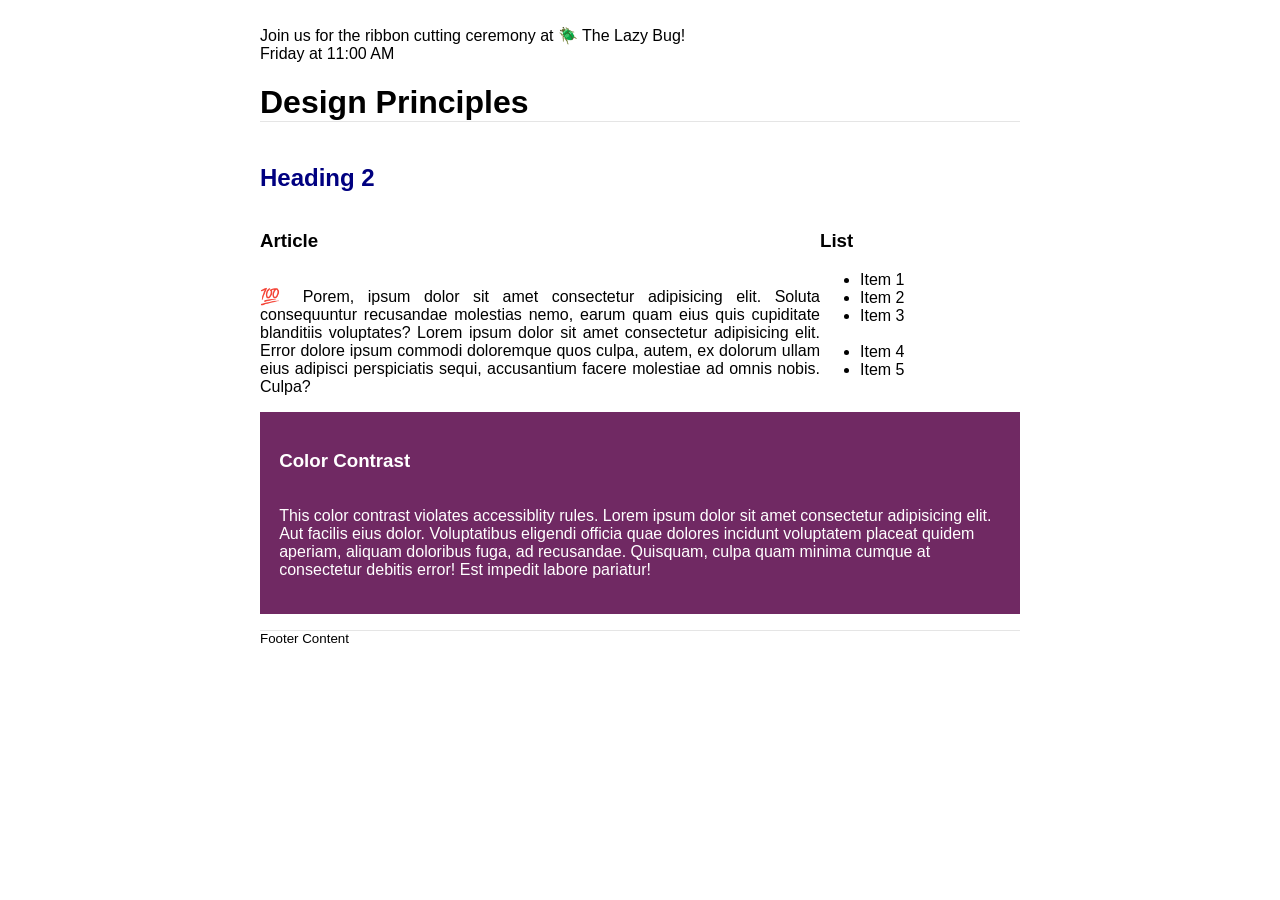
<file: week03/design.html>
<!DOCTYPE html>
<html lang="en">
<head>
    <meta charset="UTF-8">
    <meta name="viewport" content="width=device-width, initial-scale=1.0">
    <title>Document</title>
    <link rel="stylesheet" href="styles/design.css">
</head>
<body>
    <header>
	<div class="banner"><br>Join us for the ribbon cutting ceremony at 🪲 The Lazy Bug!<br>Friday at 11:00 AM</div>
	<h1>Design Principles</h1>
</header>
<main>
	<h2>Heading 2</h2>
	<section>
		<h3>Article</h3>
		<article>
			<p>💯 Porem, ipsum dolor sit amet consectetur adipisicing elit. Soluta consequuntur recusandae molestias nemo, earum quam eius quis cupiditate blanditiis voluptates? Lorem ipsum dolor sit amet consectetur adipisicing elit. Error dolore ipsum commodi doloremque quos culpa, autem, ex dolorum ullam eius adipisci perspiciatis sequi, accusantium facere molestiae ad omnis nobis. Culpa?</p>
		</article>
	</section>
	<section>
		<h3>List</h3>
		<ul>
			<li>Item 1</li>
			<li>Item 2</li>
			<li>Item 3<br><br></li>
			<li>Item 4</li>
			<li>Item 5</li>
		</ul>
	</section>
	<div class="callout">
		<h3>Color Contrast</h3>
		<p>This color contrast violates accessiblity rules. Lorem ipsum dolor sit amet consectetur adipisicing elit. Aut facilis eius dolor. Voluptatibus eligendi officia quae dolores incidunt voluptatem placeat quidem aperiam, aliquam doloribus fuga, ad recusandae. Quisquam, culpa quam minima cumque at consectetur debitis error! Est impedit labore pariatur!</p>
	</div>
</main>
<footer>
	Footer Content
</footer>
</body>
</html>
</file>
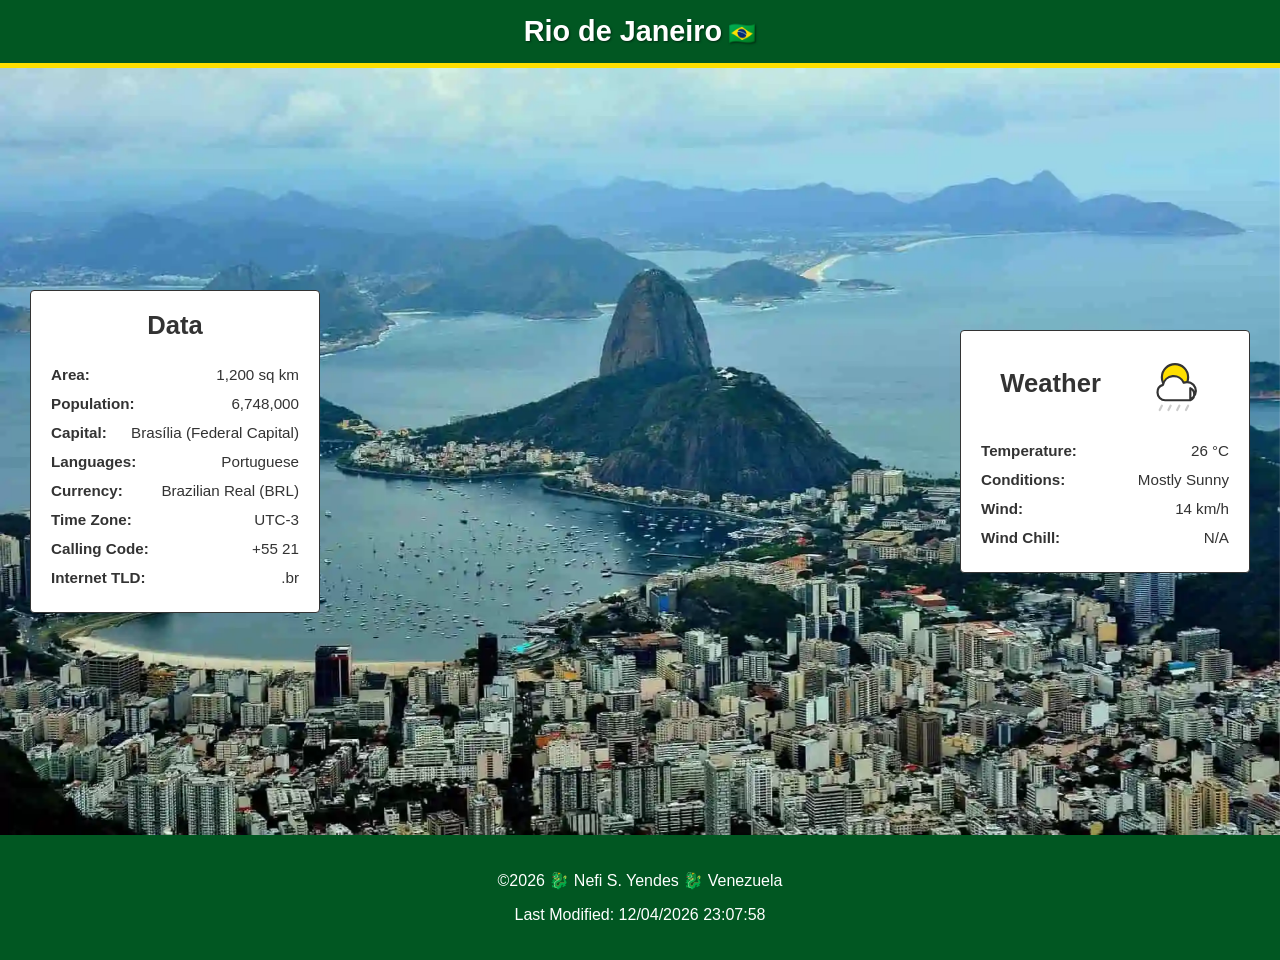
<file: week03/place.html>
<!DOCTYPE html>
<html lang="en">
<head>
    <meta charset="UTF-8">
    <meta name="viewport" content="width=device-width, initial-scale=1.0">
    <title>Rio de Janeiro Explorer</title>
    <link rel="stylesheet" href="styles/place.css">
    <meta name="author" content="Nefi S. Yendes">
    <meta name="description" content="An informational page about Rio de Janeiro featuring local data and weather.">
    <script src="scripts/place.js" defer></script>
</head>
<body>
    <header>
        <h1>Rio de Janeiro</h1>
    </header>

    <main>
        <div class="herocontainer">
            <picture class="bgpicture">
                <source media="(min-width: 800px)" srcset="images/rio-de-janeiro-city-view.webp">
                <img src="images/rio-de-janeiro-city-small.webp" alt="Rio de Janeiro- City view" class="mainimage" width="500" height="500" fetchpriority="high">
            </picture>
            
            <section class="card datacard">
                <h2>Data</h2>
                <ul>
                    <li><span class="label">Area:</span> <span class="value">1,200 sq km</span></li>
                    <li><span class="label">Population:</span> <span class="value">6,748,000</span></li>
                    <li><span class="label">Capital:</span> <span class="value">Brasília (Federal Capital)</span></li>
                    <li><span class="label">Languages:</span> <span class="value">Portuguese</span></li>
                    <li><span class="label">Currency:</span> <span class="value">Brazilian Real (BRL)</span></li>
                    <li><span class="label">Time Zone:</span> <span class="value">UTC-3</span></li>
                    <li><span class="label">Calling Code:</span> <span class="value">+55 21</span></li>
                    <li><span class="label">Internet TLD:</span> <span class="value">.br</span></li>
                </ul>
            </section>

            <section class="card weathercard">
                <div class="weatherheader">
                    <h2>Weather</h2>
                    <svg class="weathericon" viewBox="0 0 64 64" width="70" height="70" xmlns="http://www.w3.org/2000/svg">
                        <circle cx="32" cy="24" r="12" fill="#fedf00" stroke="#333333" stroke-width="2"/>
                        <path d="M46 44a8 8 0 0 0-6-15 10 10 0 0 0-19 2 7 7 0 0 0-5 7 7 7 0 0 0 7 7h23a6 6 0 0 0 0-11z" fill="#ffffff" stroke="#333333" stroke-width="2" stroke-linejoin="round"/>
                        <path d="M20 50l-2 4M28 50l-2 4M36 50l-2 4M44 50l-2 4" stroke="#cccccc" stroke-width="2" stroke-linecap="round"/>
                    </svg>
                </div>
                <ul>
                    <li><span class="label">Temperature:</span> <span class="value" id="temperature">26</span> °C</li>
                    <li><span class="label">Conditions:</span> <span class="value">Mostly Sunny</span></li>
                    <li><span class="label">Wind:</span> <span class="value" id="windspeed">14</span> km/h</li>
                    <li><span class="label">Wind Chill:</span> <span class="value" id="windchill"></span></li>
                </ul>
            </section>
        </div>
    </main>

    <footer>
        <p>&copy;<span id="currentyear"></span> 🐉 Nefi S. Yendes 🐉 Venezuela</p>
        <p id="lastModified"></p>
    </footer>
</body>
</html>
</file>
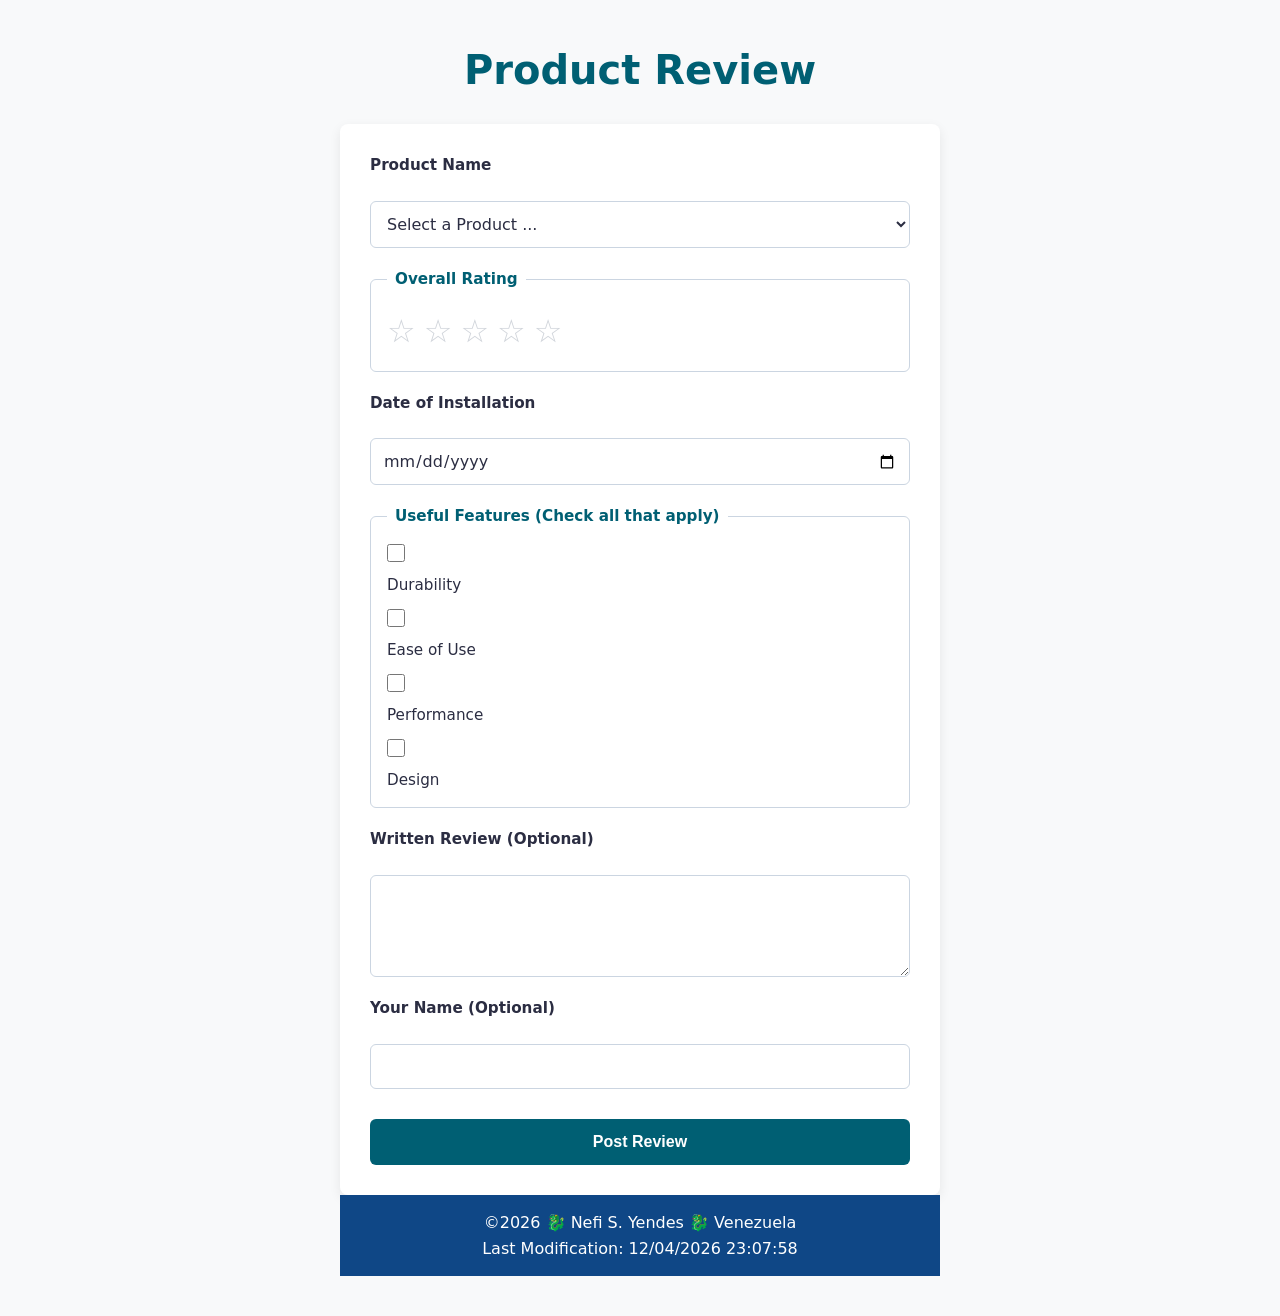
<file: week05/form.html>
<!DOCTYPE html>
<html lang="en">
<head>
    <meta charset="UTF-8">
    <meta name="viewport" content="width=device-width, initial-scale=1.0">
    <title>Product Review Form</title>
    <meta name="author" content="Nefi S. Yendes">
    <meta name="description" content="Form page for WDD 131 – Dynamic Web Fundamentals. This page includes a form for user input and submission.">
    <link rel="stylesheet" href="styles/form.css">
    <script src="scripts/form.js" defer></script>
</head>
<body>
    <header>
        <h1>Product Review</h1>
    </header>

    <main>
        <form method="get" action="review.html">
            <label for="product">Product Name</label>
            <select name="product" id="product" required>
                <option value="" disabled selected>Select a Product ...</option>
            </select>

            <fieldset>
                <legend>Overall Rating</legend>
                <div class="stars">
                    <input type="radio" id="star5" name="rating" value="5" required>
                    <label for="star5">&star;</label>
                    <input type="radio" id="star4" name="rating" value="4" required>
                    <label for="star4">&star;</label>
                    <input type="radio" id="star3" name="rating" value="3" required>
                    <label for="star3">&star;</label>
                    <input type="radio" id="star2" name="rating" value="2" required>
                    <label for="star2">&star;</label>
                    <input type="radio" id="star1" name="rating" value="1" required>
                    <label for="star1">&star;</label>
                </div>
            </fieldset>

            <label for="installDate">Date of Installation</label>
            <input type="date" id="installDate" name="installDate" required>

            <fieldset>
                <legend>Useful Features (Check all that apply)</legend>
                <input type="checkbox" id="durability" name="features" value="durability">
                <label for="durability">Durability</label>

                <input type="checkbox" id="easeOfUse" name="features" value="easeOfUse">
                <label for="easeOfUse">Ease of Use</label>

                <input type="checkbox" id="performance" name="features" value="performance">
                <label for="performance">Performance</label>

                <input type="checkbox" id="design" name="features" value="design">
                <label for="design">Design</label>
            </fieldset>

            <label for="review">Written Review (Optional)</label>
            <textarea id="review" name="review" rows="4"></textarea>

            <label for="username">Your Name (Optional)</label>
            <input type="text" id="username" name="username">

            <input type="submit" value="Post Review">
        </form>
    </main>

    <footer>
        <p>&copy;<span id="currentyear"></span> 🐉 Nefi S. Yendes 🐉 Venezuela</p>
        <p id="lastModified"></p>
    </footer>
</body>
</html>
</file>
<file: styles/base.css>
* {
    margin: 0;
    padding: 0;
    box-sizing: border-box;
}

body {
    font-family: "Quicksand", sans-serif;
    background-color: #f4f6f9;
}

header {
    display: flex;
    flex-direction: column;
}

header #course-title {
    display: block;
    text-align: center;
    background-color: rgb(15, 71, 134);
    color: white;
    padding: 15px;
    font-size: 1.5rem;
    font-weight: bold;
}

nav {
    display: flex;
    justify-content: space-around;
    background-color: rgb(187, 205, 221);
    padding: 12px;
}

nav a {
    color: black;
    text-decoration: none;
    font-weight: 500;
    transition: all .3s ease;
    padding: 5px 10px;
}

nav a:hover {
    color: rgb(15, 71, 134);
    font-weight: bold;
    transform: scale(1.05);
}

h1 {
    text-align: center;
    grid-column: 1 / -1;
    margin: 20px 0;
}

main {
    max-width: 840px;
    margin: 0 auto 25px auto;
    display: grid;
    grid-template-columns: repeat(auto-fit, minmax(320px, 1fr));
    gap: 20px;
    padding: 0 10px;
}

.card {
    background-color: white;
    border: 1px solid #ddd;
    border-radius: 8px;
    overflow: hidden;
    box-shadow: 0 2px 5px rgba(0,0,0,0.1);
}

main h2 {
    background-color: rgb(15, 71, 134);
    color: white;
    width: 100%;
    padding: 10px;
    text-align: center;
    font-size: 1.1rem;
}

.card-content {
    display: flex;
    gap: 15px;
    padding: 15px;
    align-items: center;
}

.profile-img {
    width: auto;
    height: 150px;
    border-radius: 4px;
}

.tools-content {
    padding: 15px;
    display: flex;
    flex-direction: column;
    gap: 12px;
}

.tool-item {
    display: flex;
    align-items: center;
    gap: 15px;
}

.tech-icon {
    width: 32px;
    height: auto;
}

footer {
    text-align: center;
    background-color: rgb(15, 71, 134);
    color: white;
    padding: 15px;
    line-height: 1.6;
}
</file>
<file: temples.css>
*{
    margin: 0;
    padding: 0;
    box-sizing: border-box;
}
body{
    font-family: 'Montserrat', sans-serif;
    display: flex;
    flex-direction: column;
    min-height: 100vw;

}
header{
    background-color: #4a148c;
    position: relative;
}

.header-container {
    display: flex;
    justify-content: space-between;
    align-items: center;
    padding: 1rem;
}

.logo {
    color: white;
    font-size: 1.5rem;
    font-weight: 700;
}

#menu {
    background: none;
    border: none;
    font-size: 2rem;
    color: white;
    cursor: pointer;
    padding: .5rem;
}
#menu::before {
    content: "☰";
}
#menu.open::before {
    content: "❌";
}
#navigation {
    display: none;
    list-style: none;
    flex-direction: column;
    background-color: #4a148c;
    width: 100%;
}
#navigation.open {
    display: flex;
}
#navigation li {
    text-align: center;
}
#navigation a {
    display: block;
    padding: 1rem;
    color: white;
    text-decoration: none;
    font-size: 1.2rem;
    transition: background-color 0.3s ease;
}
#navigation a:hover {
    background-color: #6a1b9a;
}
main{
    flex: 1;
    max-width: 800px;
    margin: 0 auto;
    padding: 1.5rem;
    width: 100%;
}

h1 {
    text-align: center;
    margin: 1.5rem;
    font-size: 1.8rem;
    color: black;
}
.grid-container {
    display: grid;
    grid-template-columns: 1fr;
    gap: 2rem;
}
figure {
    background-color: white;
    text-align: center;
}
figure img{
    width: 100%;
    height: auto;
    display: block;
}

figcaption {
    padding: .8rem;
    color:  #4a148c;
    font-weight: 600;
}

footer {
    text-align: center;
    background-color: rgb(15, 71, 134);
    color: white;
    padding: 15px;
    line-height: 1.6;
}
</file>
<file: temples-large.css>
@media screen and (min-width:620px) {
    #menu {
        display: none;
    }

    .header-container {
        display: flex;
        justify-content: space-between;
        align-items: center;
        max-width: 1000px;
        margin: 0 auto;
        width: 100%;
        padding: 1rem 2rem;
    }

    nav {
        display: flex;
        align-items: center;
        padding-right: 2rem;
    }

    header {
        display: flex;
        justify-content: space-between;
        align-items: center;
        background-color:#4a148c;
        padding: 0;
    }

    nav {
        display: flex;
        align-items: center;
        padding-right: 2rem;
    }

    #navigation {
        display: flex;
        flex-direction: row;
        background-color: transparent;
        width: auto;
    }

    #navigation a {
        padding: .8rem 1.2rem;
        font-size: 1rem;
    }
    main {
        max-width: 1000px;
        padding: 2rem;
    }
    h1{
        font-size: 2.2rem;
        margin-bottom: 2rem;
    }

    .grid-container { 
        grid-template-columns: repeat(2,1fr);
        gap: 1.5rem;
    }
    figcaption {
        font: .95rem;
    }
}
@media screen and (min-width:840px){
    #menu {
        display: none;
    }

    .header-container {
        display: flex;
        justify-content: space-between;
        align-items: center;
        max-width: 1000px;
        margin: 0 auto;
        width: 100%;
        padding: 1rem 2rem;
    }

    nav {
        display: flex;
        align-items: center;
        padding-right: 2rem;
    }

    header {
        display: flex;
        justify-content: space-between;
        align-items: center;
        background-color:#4a148c;
        padding: 0;
    }

    nav {
        display: flex;
        align-items: center;
        padding-right: 2rem;
    }

    #navigation {
        display: flex;
        flex-direction: row;
        background-color: transparent;
        width: auto;
    }

    #navigation a {
        padding: .8rem 1.2rem;
        font-size: 1rem;
    }
    main {
        max-width: 1000px;
        padding: 2rem;
    }
    h1{
        font-size: 2.2rem;
        margin-bottom: 2rem;
    }

    .grid-container { 
        grid-template-columns: repeat(3,1fr);
        gap: 1.5rem;
    }
    figcaption {
        font: .95rem;
    }
}
</file>
<file: styles/temples.css>
* {
    box-sizing: border-box;
    margin: 0;
    padding: 0;
}

body {
    font-family: "Quicksand", sans-serif;
    background-color: #ffffff;
    color: #333333;
    display: flex;
    flex-direction: column;
    min-height: 100vh;
}

header {
    background-color: #4a148c;
    position: relative;
}

.header-container {
    display: flex;
    justify-content: space-between;
    align-items: center;
    padding: 1rem;
}

.logo {
    color: #ffffff;
    font-size: 1.5rem;
    font-weight: 700;
}

#menu {
    background: none;
    border: none;
    font-size: 2rem;
    color: #ffffff;
    cursor: pointer;
    padding: 0.5rem;
}

#menu::before {
    content: "\2630";
}

#menu.open::before {
    content: "\274C";
}

.navigation {
    display: none;
    list-style: none;
    flex-direction: column;
    background-color: #4a148c;
    width: 100%;
}

.navigation.open {
    display: flex;
}

.navigation li {
    text-align: center;
}

.navigation a {
    display: block;
    padding: 1rem;
    color: #ffffff;
    text-decoration: none;
    font-size: 1.2rem;
    transition: background-color 0.3s ease;
}

.navigation a:hover {
    background-color: #6a1b9a;
}

main {
    flex: 1;
    max-width: 800px;
    margin: 0 auto;
    padding: 1.5rem;
    width: 100%;
}

h1 {
    text-align: center;
    margin-bottom: 1.5rem;
    font-size: 1.8rem;
    color: #000000;
}

.grid-container {
    display: grid;
    grid-template-columns: 1fr;
    gap: 2rem;
}

figure {
    background-color: #ffffff;
    text-align: center;
}

figure img {
    width: 100%;
    height: auto;
    display: block;
}

figcaption {
    padding: 0.8rem;
    color: #4a148c;
    font-weight: 600;
}

footer {
    background-color: #4a148c;
    color: #ffffff;
    text-align: center;
    padding: 1.5rem;
    margin-top: auto;
    font-size: 0.9rem;
    line-height: 1.5;
}
</file>
<file: styles/temples-large.css>
@media (min-width: 640px) {
    #menu {
        display: none;
    }

    .header-container {
        display: flex;
        justify-content: space-between;
        align-items: center;
        max-width: 1000px;
        margin: 0 auto;
        width: 100%;
        padding: 1rem 2rem;
    }

    header {
        display: flex;
        justify-content: space-between;
        align-items: center;
        background-color: #4a148c;
        padding: 0;
    }

    nav {
        display: flex;
        align-items: center;
        padding-right: 2rem;
    }

    .navigation {
        display: flex;
        flex-direction: row;
        background-color: transparent;
        width: auto;
    }

    .navigation a {
        padding: 0.8rem 1.2rem;
        font-size: 1rem;
    }

    main {
        max-width: 1000px;
        padding: 2rem;
    }

    h1 {
        font-size: 2.2rem;
        margin-bottom: 2rem;
    }

    .grid-container {
        grid-template-columns: repeat(3, 1fr);
        gap: 1.5rem;
    }

    figcaption {
        font-size: 0.95rem;
    }
}
</file>
<file: project/styles/siteplan.css>
:root {
    --primary-color: #2d5a27;
    --accent-color: #e07a5f;
    --bg-color: #f4f1de;
    --text-color: #3d405b;
    --card-bg: #ffffff;
    --border-color: #d8d4c7;
}

*, *::before, *::after {
    box-sizing: border-box;
    margin: 0;
    padding: 0;
}

body {
    font-family: 'Open Sans', Arial, sans-serif;
    background-color: var(--bg-color);
    color: var(--text-color);
    line-height: 1.6;
}

h1, h2, h3, h4 {
    font-family: 'Montserrat', sans-serif;
    color: var(--primary-color);
    margin-bottom: 0.5rem;
}

h1 { font-size: 1.8rem; font-weight: 700; color: #ffffff; }
h2 { font-size: 1.4rem; border-bottom: 2px solid var(--accent-color); padding-bottom: 0.3rem; margin-bottom: 1rem; }
h3 { font-size: 1.1rem; }
p { margin-bottom: 0.8rem; }

header {
    background-color: var(--primary-color);
    color: #ffffff;
    padding: 1rem 2rem;
    display: flex;
    justify-content: space-between;
    align-items: center;
    flex-wrap: wrap;
    box-shadow: 0 2px 5px rgba(0,0,0,0.15);
}

.logo-container {
    display: flex;
    align-items: center;
    gap: 10px;
}

.logo-icon {
    width: 36px;
    height: 36px;
    stroke: #ffffff;
}

.tagline {
    font-size: 0.85rem;
    color: #d2e4d0;
    margin: 0;
}

#menu-toggle {
    display: none;
    background: none;
    border: none;
    color: #ffffff;
    font-size: 1.8rem;
    cursor: pointer;
}

nav ul {
    display: flex;
    list-style: none;
    gap: 15px;
}

nav a {
    color: #ffffff;
    text-decoration: none;
    font-weight: 600;
    padding: 0.4rem 0.8rem;
    border-radius: 4px;
    transition: background-color 0.2s ease;
}

nav a:hover, nav a.active {
    background-color: var(--accent-color);
}

.hero {
    background: linear-gradient(rgba(45, 90, 39, 0.7), rgba(45, 90, 39, 0.7)), url('https://images.unsplash.com/photo-1464822759023-fed622ff2c3b?auto=format&fit=crop&w=1200&q=80');
    background-size: cover;
    background-position: center;
    color: #ffffff;
    text-align: center;
    padding: 3rem 1rem;
    margin-bottom: 2rem;
}

.hero h2 {
    color: #ffffff;
    border: none;
    font-size: 2rem;
}

.main-layout {
    max-width: 1100px;
    margin: 0 auto;
    padding: 0 1rem;
    display: grid;
    grid-template-columns: 280px 1fr;
    gap: 1.5rem;
}

.form-container {
    max-width: 700px;
    margin: 2rem auto;
    padding: 0 1rem;
}

.card {
    background-color: var(--card-bg);
    border: 1px solid var(--border-color);
    border-radius: 8px;
    padding: 1.5rem;
    margin-bottom: 1.5rem;
    box-shadow: 0 2px 4px rgba(0,0,0,0.05);
}

.filter-controls {
    display: flex;
    flex-direction: column;
    gap: 8px;
}

.filter-btn {
    background-color: var(--bg-color);
    border: 1px solid var(--border-color);
    padding: 0.5rem 1rem;
    text-align: left;
    border-radius: 4px;
    cursor: pointer;
    font-weight: 600;
    color: var(--text-color);
    transition: all 0.2s ease;
}

.filter-btn:hover, .filter-btn.active {
    background-color: var(--primary-color);
    color: #ffffff;
}

.trails-grid {
    display: grid;
    grid-template-columns: repeat(auto-fill, minmax(260px, 1fr));
    gap: 1.5rem;
}

.trail-card {
    background-color: #ffffff;
    border: 1px solid var(--border-color);
    border-radius: 8px;
    overflow: hidden;
    display: flex;
    flex-direction: column;
}

.trail-card img {
    width: 100%;
    height: 180px;
    object-fit: cover;
    background-color: #e2dfcf;
}

.trail-details {
    padding: 1rem;
    flex-grow: 1;
    display: flex;
    flex-direction: column;
}

.badge {
    display: inline-block;
    padding: 0.2rem 0.5rem;
    border-radius: 4px;
    font-size: 0.75rem;
    font-weight: 700;
    color: #ffffff;
    margin-bottom: 0.5rem;
    width: fit-content;
}

.badge.easy { background-color: #2e7d32; }
.badge.moderate { background-color: #f57c00; }
.badge.hard { background-color: #c62828; }

.btn {
    background-color: var(--accent-color);
    color: #ffffff;
    border: none;
    padding: 0.6rem 1.2rem;
    font-family: 'Montserrat', sans-serif;
    font-weight: 600;
    border-radius: 4px;
    cursor: pointer;
    text-decoration: none;
    display: inline-block;
    margin-top: auto;
    text-align: center;
}

.btn:hover {
    background-color: #c86348;
}

.fav-item {
    display: flex;
    justify-content: space-between;
    align-items: center;
    padding: 0.5rem 0;
    border-bottom: 1px solid var(--border-color);
    font-size: 0.9rem;
}

.remove-btn {
    background: none;
    border: none;
    color: #c62828;
    cursor: pointer;
    font-weight: bold;
}

.form-group {
    margin-bottom: 1.2rem;
}

.form-group label {
    display: block;
    margin-bottom: 0.3rem;
    font-weight: 600;
}

.form-group input, .form-group select, .form-group textarea {
    width: 100%;
    padding: 0.6rem;
    border: 1px solid var(--border-color);
    border-radius: 4px;
    font-family: inherit;
}

.confirmation-box {
    text-align: center;
    padding: 3rem 1.5rem;
}

footer {
    text-align: center;
    padding: 1.5rem;
    background-color: var(--primary-color);
    color: #ffffff;
    font-size: 0.9rem;
    margin-top: 3rem;
}

footer a {
    color: #d2e4d0;
}

@media screen and (max-width: 768px) {
    .main-layout {
        grid-template-columns: 1fr;
    }

    #menu-toggle {
        display: block;
    }

    nav {
        width: 100%;
        display: none;
        margin-top: 1rem;
    }

    nav.show {
        display: block;
    }

    nav ul {
        flex-direction: column;
        gap: 8px;
    }
}
</file>
<file: week01/styles/layout.css>
*{
    margin: 0;
    padding: 0;
}

body{
    display: grid;
    grid-template: auto 1fr 1fr auto / auto 1fr 1fr auto  ;
}

header{
    background-color: rgb(54, 54, 54);
    grid-column: 1/5;
    color: white;
}
p{
    padding: 10px 0 0 10px;
}
nav {
    background-color: black;
    color: white;
    padding: 8px;
    margin-top:100px ;
}
nav ul {
    display: flex;
    align-items: center;
    justify-content: space-around;
    list-style: none;
}
main{
    display: grid;
    grid-column: 1/5;
}
.main{
    grid-column: 1/4;
    background-color: rgb(207, 207, 207);
    padding: 10px 0 200px 10px;
}
.aside {
    background-color: rgb(255, 255, 255);
    grid-column:4/5 ;
    padding: 10px;
    
}
footer {
    background-color: rgb(54, 54, 54);
    display: flex;
    justify-content: center;
    grid-column: 1/5;
    color: white;
}
</file>
<file: week02/styles/bom.css>
* {
	margin: 0;
	padding: 0;
}

body {
	height: 100vh;
	display: flex;
	flex-direction: column;
	align-items: center;
	justify-content: center;
	font-family: Acme, Arial, sans-serif;
}

h1 {
	font-size: 1.5rem;
}

main {
	margin: 1rem auto;
	border: 1px solid rgb(0 0 0 / 0.1);
	padding: 1rem;
	background-color: #ddd;
	display: flex;
	flex-direction: column;
}

input,
button {
	padding: 0.5rem;
}

button {
	margin: 0.5rem;
}

.delete {
	width: fit-content;
}

.input {
	display: flex;
	gap: 1rem;
}

.list {
	padding: 0.5rem;
}

ul {
	margin: 1rem;
	list-style: none;
}

li {
	display: flex;
	align-items: center;
	justify-content: space-between;
}

@media only screen and (min-width: 32.5em) {
	h1 {
		font-size: 2rem;
	}

	main {
		width: 320px;
	}
}
</file>
<file: week02/styles/media-query.css>
body {
    font-family: 'Roboto', sans-serif;
    color: black;
}

header, main, footer {
    max-width: 640px;
    margin: 1rem auto;
    border: 1px solid hsla(0, 0%, 0%, 0.2);
    padding: 1rem;
    background-color: #e6f2ff;
}

main{
    display: grid;
    grid-template-columns: 1fr;
    gap: 1rem;
}

section{
    padding: 1rem;
    background-color: #fff;
}
</file>
<file: week02/styles/media-query-large.css>
@media screen and (min-width: 500px) {
  header{
    background-color: black;
    color: white;
  }
  main{
    grid-template-columns: 1fr 1fr;
  }
}
</file>
<file: week03/styles/design.css>
body {
	font-family: Roboto, helvetica, sans-serif;
}

header,
main,
footer {
	max-width: 760px;
	margin: 0 auto;
}

marquee {
	padding: 1rem;
	background-color: #eee;
}

h1 {
	border-bottom: 1px solid rgba(0, 0, 0, 0.1);
}

main {
	display: grid;
    grid-template-columns: 1fr 200px;
}

h2 {
    display:grid;
	color: navy;
	text-align:start;
    grid-column:span 3;
}
article {
    display:grid;
    grid-column:1/2;
}

article p {
	text-align: justify;
}

ul{
    display:grid;
    grid-column:2/3
}
.callout {
    display:grid;
    grid-column: span 2;
    padding: 1.2rem;
	color: #ffffff;
	background-color: #702963;
}

footer {
	margin-top: 1rem;
	border-top: 1px solid rgba(0, 0, 0, 0.1);
	font-size: smaller;
	text-align: left;
}
</file>
<file: week03/styles/place.css>
:root {
    --primary-color: #015722;
    --secondary-color: #fedf00;
    --bg-color: #f4faf4;
    --card-bg: #ffffff;
    --text-color: #333333;
    --border-color: #cccccc;
    --dark-border: #333333;
    --shadow-color: rgba(0, 0, 0, 0.5);
}

body {
    margin: 0;
    font-family: Arial, sans-serif;
    background-color: var(--bg-color);
    color: var(--text-color);
}

header {
    background-color: var(--primary-color);
    border-bottom: 5px solid var(--secondary-color);
    padding: 15px;
    text-align: center;
}

header h1 {
    color: var(--card-bg);
    font-size: 1.8rem;
    margin: 0;
    text-shadow: 1px 1px 2px var(--shadow-color);
}

main {
    padding: 0;
    background-color: var(--card-bg);
    max-width: 600px;
    margin: 0 auto;
}

.herocontainer {
    display: flex;
    flex-direction: column;
}

.bgpicture {
    width: 100%;
}

.mainimage {
    width: 100%;
    height: auto;
    display: block;
    object-fit: cover;
}

.card {
    background-color: var(--card-bg);
    padding: 20px;
    margin: 10px 0;
    text-align: center;
}

.card h2 {
    text-align: center;
    font-size: 1.6rem;
    margin-top: 0;
    margin-bottom: 20px;
}

.card ul {
    list-style: none;
    padding: 0;
    margin: 0 auto;
    display: inline-block;
    text-align: left;
}

.card li {
    display: flex;
    justify-content: flex-start;
    align-items: baseline;
    gap: 4px;
    padding: 6px 0;
    font-size: 0.95rem;
}

.label {
    font-weight: bold;
    text-align: right;
    min-width: 110px;
    margin-right: 4px;
}

.value {
    text-align: left;
}

.weatherheader {
    display: flex;
    flex-direction: column;
    align-items: center;
}

.weathericon {
    width: 70px;
    height: auto;
    margin-bottom: 15px;
}

footer {
    background-color: var(--primary-color);
    color: var(--card-bg);
    padding: 20px;
    text-align: center;
}

@media (min-width: 800px) {
    header h1::after {
        content: " 🇧🇷";
        font-size: 1.4rem;
        vertical-align: middle;
    }

    main {
        max-width: 100%;
    }

    .herocontainer {
        display: grid;
        grid-template-columns: 320px 1fr 320px;
        align-items: center;
        position: relative;
        min-height: 600px;
    }

    .bgpicture {
        grid-column: 1 / -1;
        grid-row: 1;
        height: 100%;
        width: 100%;
    }

    .mainimage {
        width: 100%;
        height: auto;
        display: block;
        object-fit: cover;
        will-change: transform;
    }

    .datacard {
        grid-column: 1;
        grid-row: 1;
        z-index: 2;
        margin-left: 30px;
        border: 1px solid var(--dark-border);
        border-radius: 4px;
    }

    .weathercard {
        grid-column: 3;
        grid-row: 1;
        z-index: 2;
        margin-right: 30px;
        border: 1px solid var(--dark-border);
        border-radius: 4px;
    }

    .card ul {
        display: block;
        margin: 0;
    }

    .card li {
        justify-content: space-between;
    }

    .label {
        width: auto;
        min-width: 0;
        text-align: left;
    }

    .value {
        width: auto;
        text-align: right;
        margin-left: auto;
    }

    .weatherheader {
        flex-direction: row;
        justify-content: space-around;
    }
}
</file>
<file: week05/styles/form.css>
:root {
    --primary-color: #005f73;
    --primary-hover: #0a9396;
    --accent-color: #ee9b00;
    --text-color: #2b2d42;
    --text-muted: #64748b;
    --bg-color: #f8f9fa;
    --card-bg: #ffffff;
    --border-color: #cbd5e1;
    --star-inactive: #d1d5db;
    --focus-ring: #94d2bd;
    --shadow-color: rgba(0, 0, 0, 0.08);
    --font-main: system-ui, -apple-system, BlinkMacSystemFont, 'Segoe UI', Roboto, Oxygen, Ubuntu, Cantarell, sans-serif;
}

* {
    box-sizing: border-box;
    margin: 0;
    padding: 0;
}

body {
    font-family: var(--font-main);
    background-color: var(--bg-color);
    color: var(--text-color);
    line-height: 1.5;
    padding: 20px;
    display: flex;
    flex-direction: column;
    min-height: 100vh;
}

header, main, footer {
    width: 100%;
    max-width: 600px;
    margin: 0 auto;
}

header {
    text-align: center;
    margin-bottom: 24px;
}

header h1 {
    color: var(--primary-color);
    font-size: 2rem;
    font-weight: 700;
}

form {
    background-color: var(--card-bg);
    padding: 30px;
    border-radius: 8px;
    box-shadow: 0 4px 12px var(--shadow-color);
    display: flex;
    flex-direction: column;
    gap: 20px;
}

label {
    font-weight: 600;
    font-size: 0.95rem;
    margin-bottom: 4px;
    display: block;
}

input[type="text"],
input[type="date"],
select,
textarea {
    width: 100%;
    padding: 12px;
    border: 1px solid var(--border-color);
    border-radius: 6px;
    font-family: inherit;
    font-size: 1rem;
    color: var(--text-color);
    background-color: var(--card-bg);
    transition: border-color 0.2s ease, box-shadow 0.2s ease;
}

input[type="text"]:focus,
input[type="date"]:focus,
select:focus,
textarea:focus {
    outline: none;
    border-color: var(--primary-color);
    box-shadow: 0 0 0 3px var(--focus-ring);
}

fieldset {
    border: 1px solid var(--border-color);
    border-radius: 6px;
    padding: 16px;
    display: flex;
    flex-direction: column;
    gap: 12px;
}

legend {
    font-weight: 600;
    font-size: 0.95rem;
    padding: 0 8px;
    color: var(--primary-color);
}

fieldset label {
    font-weight: normal;
    display: inline-flex;
    align-items: center;
    gap: 8px;
    cursor: pointer;
    margin-bottom: 0;
}

input[type="checkbox"] {
    width: 18px;
    height: 18px;
    accent-color: var(--primary-color);
    cursor: pointer;
}

.stars {
    display: flex;
    flex-direction: row-reverse;
    justify-content: flex-end;
    gap: 8px;
}

.stars input[type="radio"] {
    position: absolute;
    opacity: 0;
    width: 0;
    height: 0;
}

.stars label {
    font-size: 2rem;
    color: var(--star-inactive);
    cursor: pointer;
    transition: color 0.2s ease;
}

.stars label:hover,
.stars label:hover ~ label,
.stars input[type="radio"]:checked ~ label {
    color: var(--accent-color);
}

.stars input[type="radio"]:focus + label {
    outline: 2px dashed var(--primary-color);
    outline-offset: 4px;
}

textarea {
    resize: vertical;
    min-height: 100px;
}

input[type="submit"] {
    background-color: var(--primary-color);
    color: var(--card-bg);
    font-weight: 700;
    font-size: 1rem;
    padding: 14px;
    border: none;
    border-radius: 6px;
    cursor: pointer;
    transition: background-color 0.2s ease, transform 0.1s ease;
    margin-top: 10px;
}

input[type="submit"]:hover {
    background-color: var(--primary-hover);
}

input[type="submit"]:active {
    transform: scale(0.99);
}

footer {
    text-align: center;
    background-color: #0f4786;
    color: white;
    padding: 15px;
    line-height: 1.6;
}

@media (min-width: 600px) {
    body {
        padding: 40px 20px;
    }
    
    header h1 {
        font-size: 2.5rem;
    }
}
</file>
